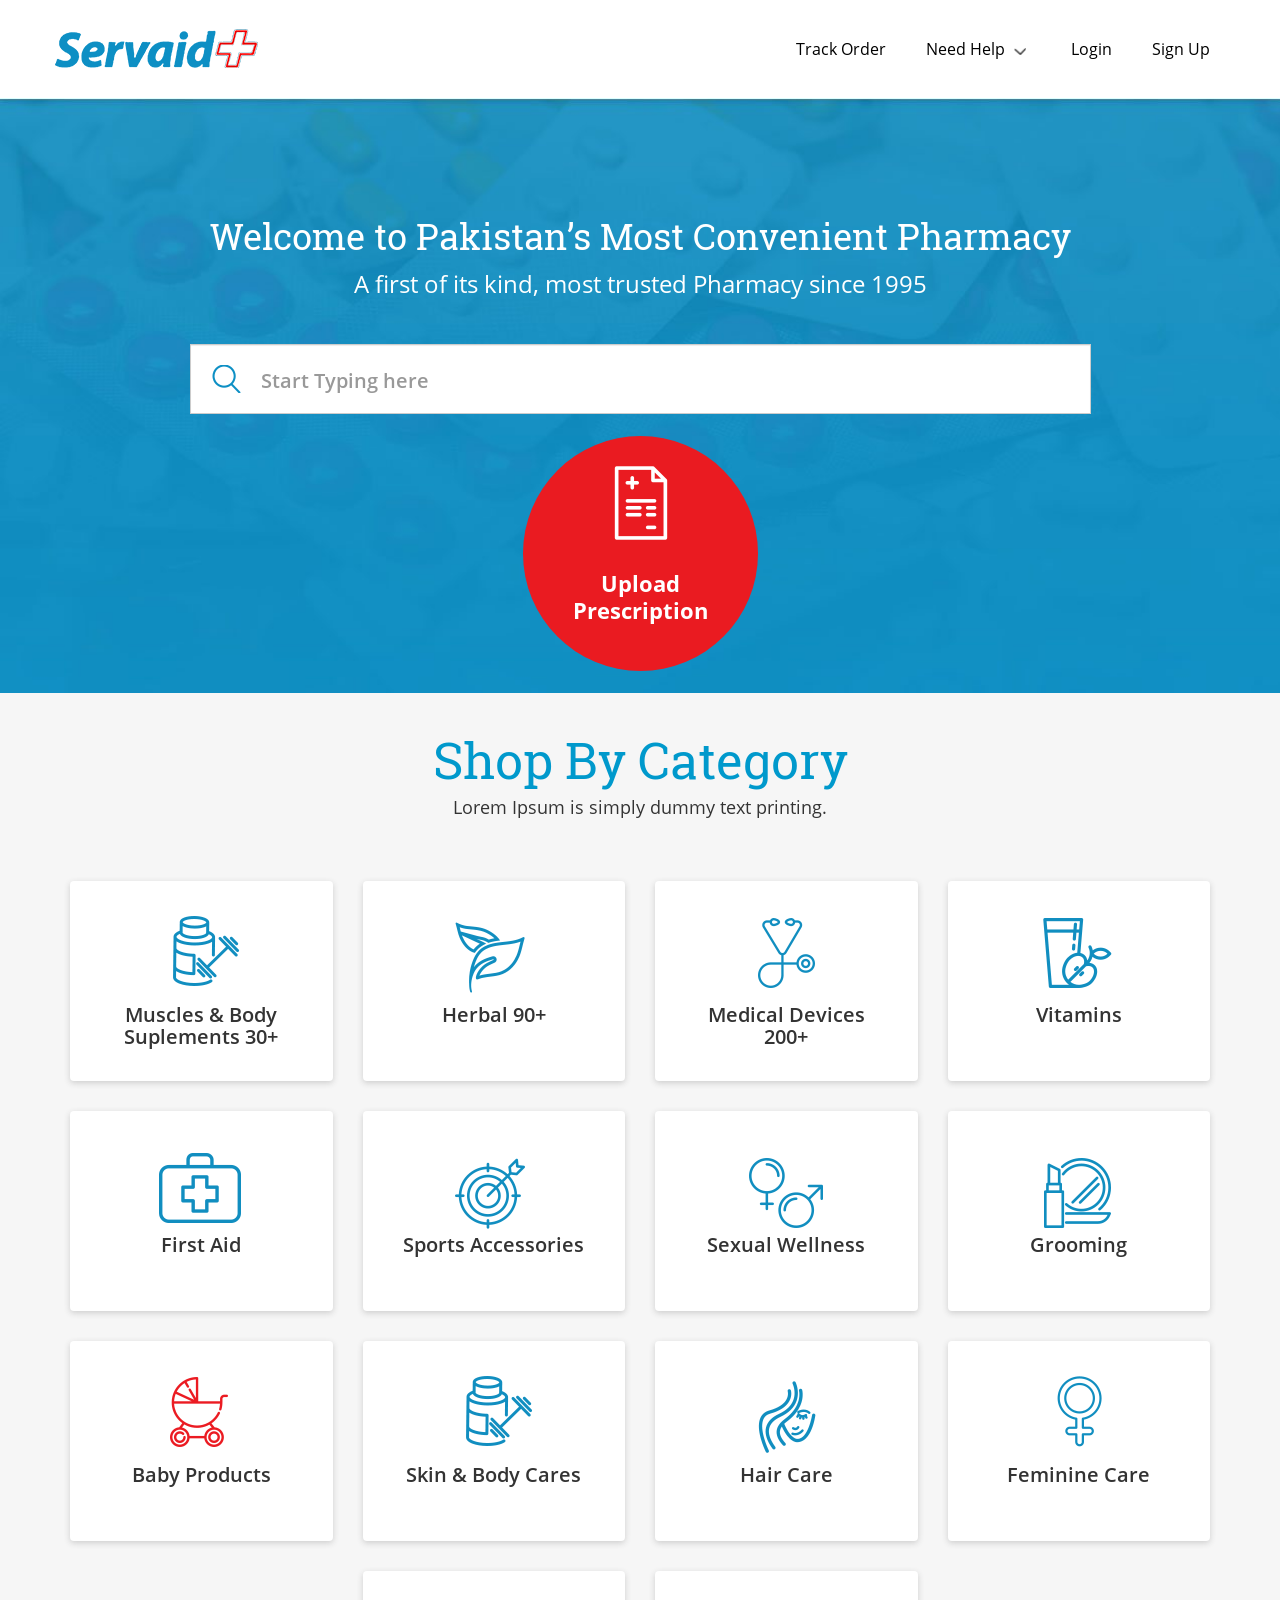
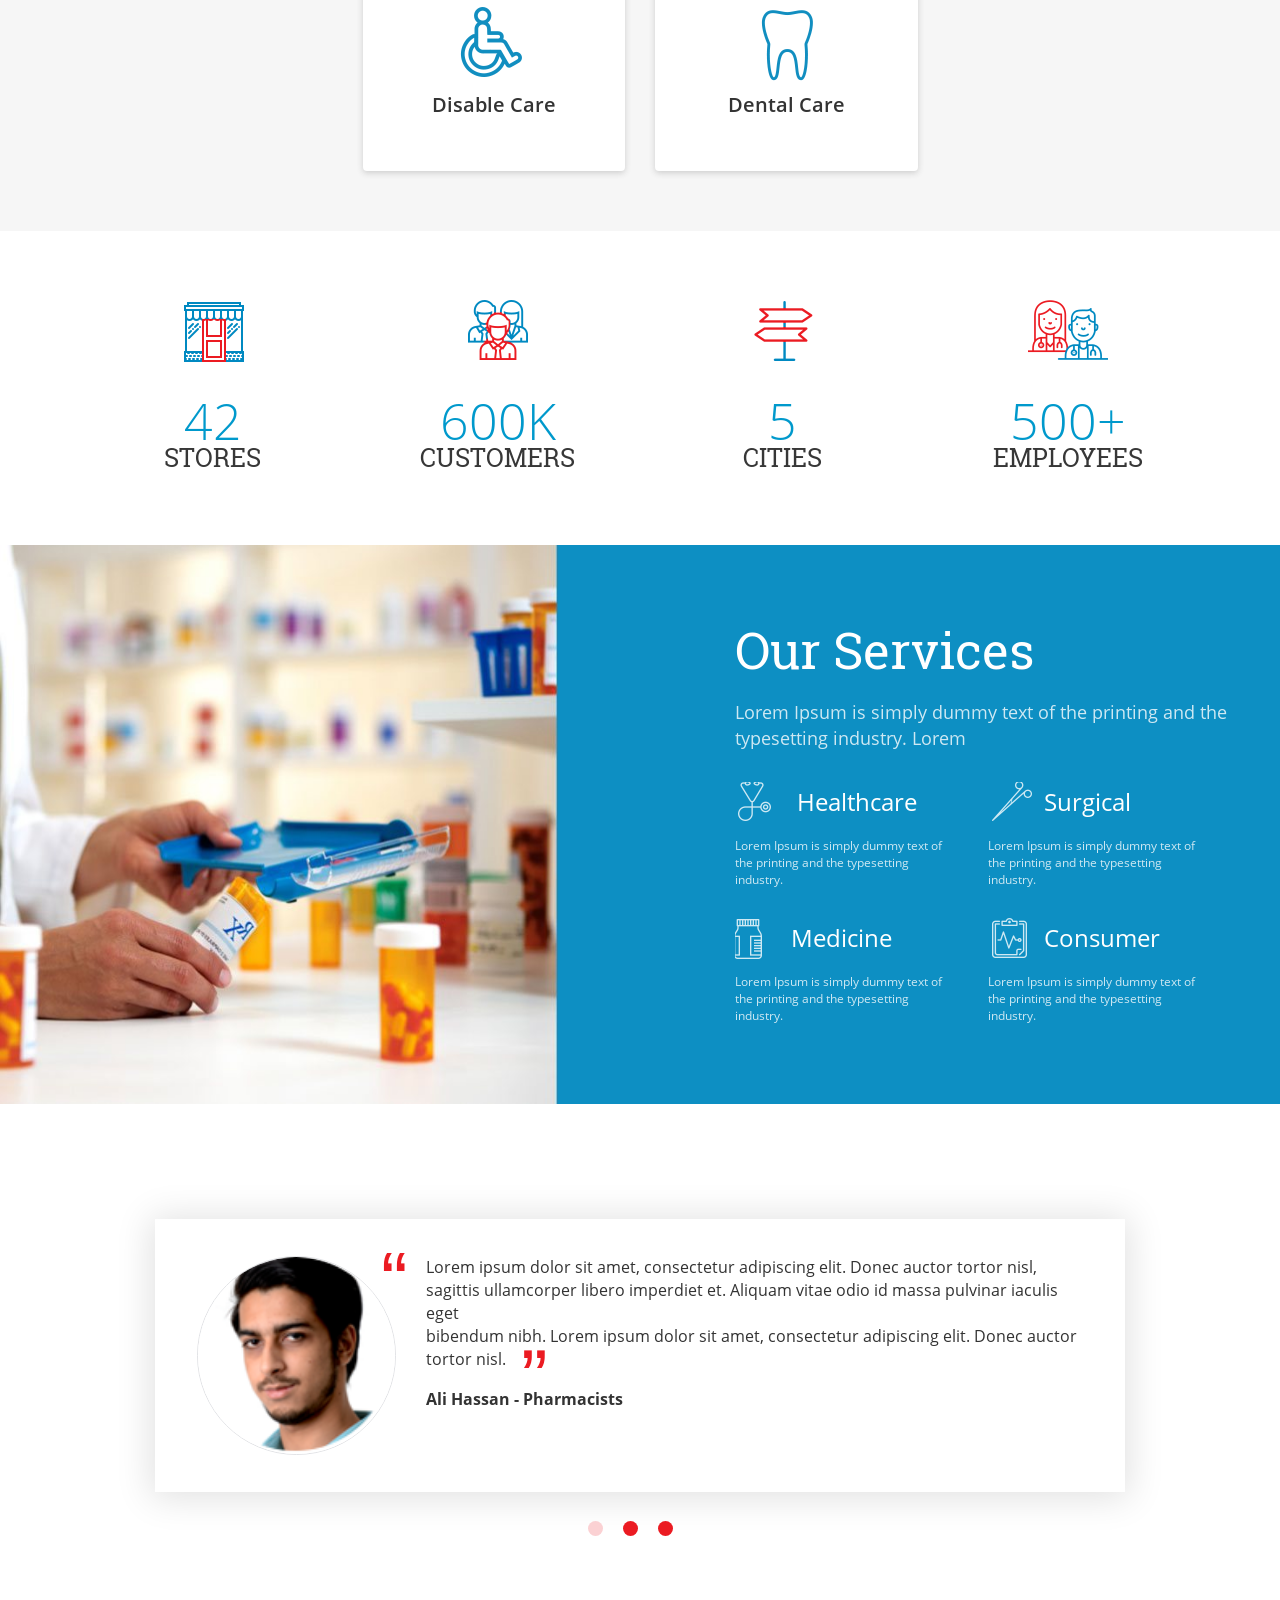
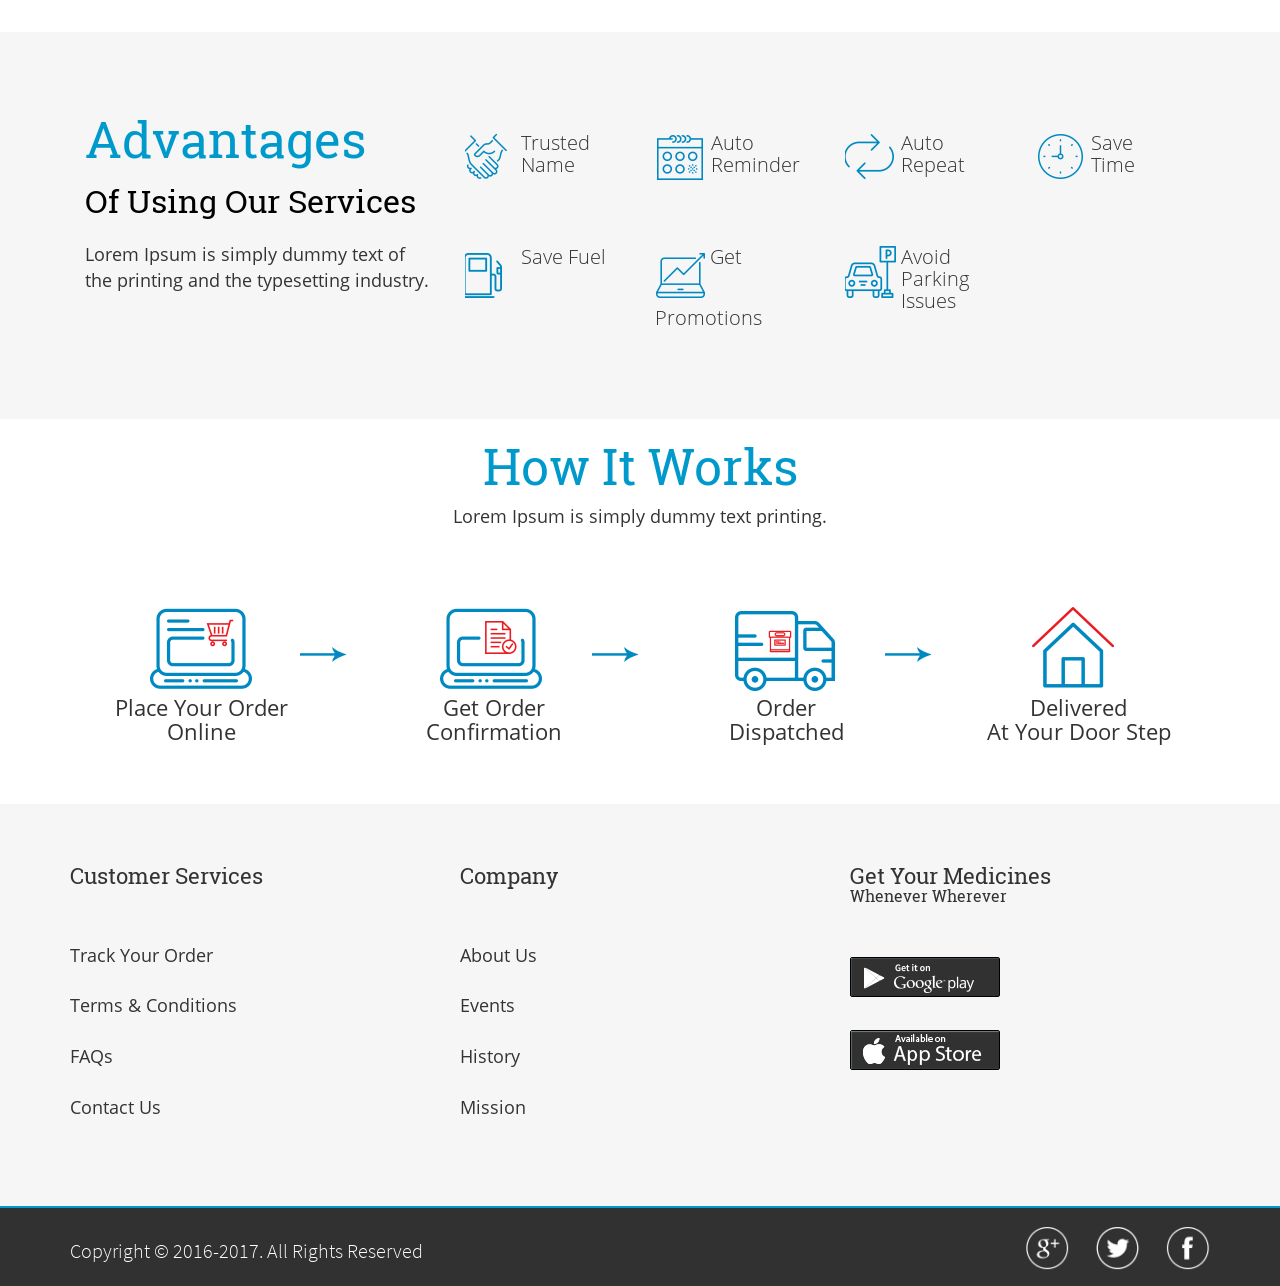
<file: index.html>
<!DOCTYPE html><html lang="en"><head><meta charset="utf-8"><meta http-equiv="X-UA-Compatible" content="IE=edge"><meta name="viewport" content="width=device-width, initial-scale=1"><title>Servaid | Home</title><link href="assets/css/bootstrap.min.css" rel="stylesheet"><link rel="stylesheet" href="assets/plugins/OwlCarousel/owl.carousel.min.css"><link rel="stylesheet" href="assets/css/styles.min.css"><link rel="stylesheet" href="assets/css/responsive.min.css"><!--[if lt IE 9]><script src="https://oss.maxcdn.com/html5shiv/3.7.3/html5shiv.min.js"></script><script src="https://oss.maxcdn.com/respond/1.4.2/respond.min.js"></script><![endif]--></head><body><nav class="navbar navbar-default bg-white"><div class="container"><div class="navbar-header"><button type="button" class="navbar-toggle collapsed" data-toggle="collapse" data-target="#bs-example-navbar-collapse-1" aria-expanded="false"><span class="sr-only">Toggle navigation</span><span class="icon-bar"></span><span class="icon-bar"></span><span class="icon-bar"></span></button><a class="navbar-brand" href="index.html"><img src="assets/images/logo.png" alt="logo" class="img-responsive"></a></div><div class="collapse navbar-collapse" id="bs-example-navbar-collapse-1"><ul class="nav navbar-nav navbar-right"><li><a href="JavaScript:;">Track Order</a></li><li class="dropdown"><a href="#" class="dropdown-toggle" data-toggle="dropdown" role="button" aria-haspopup="true" aria-expanded="false">Need Help <span class="caret"></span></a><ul class="dropdown-menu"><li><a href="JavaScript:;">Action</a></li><li><a href="JavaScript:;">Another action</a></li><li><a href="JavaScript:;">Something else here</a></li><li role="separator" class="divider"></li><li><a href="JavaScript:;">Separated link</a></li><li role="separator" class="divider"></li><li><a href="JavaScript:;">One more link</a></li></ul></li><li><a href="JavaScript:;">Login</a></li><li><a href="JavaScript:;">Sign Up</a></li></ul></div></div></nav><div class="clearfix"></div><header class="header "><h1 class="header_title text-center">Welcome to Pakistan’s Most Convenient Pharmacy</h1><p class="header_desc text-center">A first of its kind, most trusted Pharmacy since 1995</p><div class="container"><form action="index.html" method="POST" class="searchForm"><div class="searchForm_div"><input type="text" class="form-control searchBar" placeholder="Start Typing here"><button type="submit" class="searchForm_btn"><img src="assets/images/search.png" alt="Search Image" class="img-responsive btn_img"></button></div><div class="searchMed_outer"><div class="searchMed"><div class="wd_row"><div class="wd_col wd_col_1"><a href="JavaScript:;" class="text-left wd_col_link"><span class="searchMed_title">Panadol extra tab</span> <span class="searchMed_desc">Tablet</span></a></div><div class="wd_col wd_col_2"><span class="searchMed_mgs">20mg</span></div><div class="wd_col wd_col_3"><span class="searchMed_rs">Rs. <span class="searchMed_rs--js" data-rs="10">20</span></span></div><div class="wd_col wd_col_4"><div class="calculate"><button type="button" class="calculate_ele btn_calculate btn_calculate--minus">&minus;</button><input type="text" class="calculate_ele input--number" value="2"><button type="button" class="calculate_ele btn_calculate btn_calculate--plus">&plus;</button></div></div><div class="wd_col wd_col_5"><button type="button" class="btn_default">&plus; Add</button></div></div><div class="wd_row"><div class="wd_col wd_col_1"><a href="JavaScript:;" class="text-left wd_col_link"><span class="searchMed_title">Panadol extra tab</span> <span class="searchMed_desc">Tablet</span></a></div><div class="wd_col wd_col_2"><span class="searchMed_mgs">20mg</span></div><div class="wd_col wd_col_3"><span class="searchMed_rs">Rs. <span class="searchMed_rs--js" data-rs="10">20</span></span></div><div class="wd_col wd_col_4"><div class="calculate"><button type="button" class="calculate_ele btn_calculate btn_calculate--minus">&minus;</button><input type="text" class="calculate_ele input--number" value="2"><button type="button" class="calculate_ele btn_calculate btn_calculate--plus">&plus;</button></div></div><div class="wd_col wd_col_5"><button type="button" class="btn_default">&plus; Add</button></div></div><div class="wd_row"><div class="wd_col wd_col_1"><a href="JavaScript:;" class="text-left wd_col_link"><span class="searchMed_title">Panadol extra tab</span> <span class="searchMed_desc">Tablet</span></a></div><div class="wd_col wd_col_2"><span class="searchMed_mgs">20mg</span></div><div class="wd_col wd_col_3"><span class="searchMed_rs">Rs. <span class="searchMed_rs--js" data-rs="10">20</span></span></div><div class="wd_col wd_col_4"><div class="calculate"><button type="button" class="calculate_ele btn_calculate btn_calculate--minus">&minus;</button><input type="text" class="calculate_ele input--number" value="2"><button type="button" class="calculate_ele btn_calculate btn_calculate--plus">&plus;</button></div></div><div class="wd_col wd_col_5"><button type="button" class="btn_default">&plus; Add</button></div></div><br><hr><br><div class="wd_row"><div class="wd_col wd_col_1"><a href="JavaScript:;" class="text-left wd_col_link"><span class="searchMed_title">Panadol extra tab</span> <span class="searchMed_desc">Tablet</span></a></div><div class="wd_col wd_col_2"><span class="searchMed_mgs">20mg</span></div><div class="wd_col wd_col_3"><span class="searchMed_rs">Rs. <span class="searchMed_rs--js" data-rs="10">20</span></span></div><div class="wd_col wd_col_4"><div class="calculate"><button type="button" class="calculate_ele btn_calculate btn_calculate--minus">&minus;</button><input type="text" class="calculate_ele input--number" value="2"><button type="button" class="calculate_ele btn_calculate btn_calculate--plus">&plus;</button></div></div><div class="wd_col wd_col_5"><button type="button" class="btn_default">&plus; Add</button></div></div><div class="wd_row"><div class="wd_col wd_col_1"><a href="JavaScript:;" class="text-left wd_col_link"><span class="searchMed_title">Panadol extra tab</span> <span class="searchMed_desc">Tablet</span></a></div><div class="wd_col wd_col_2"><span class="searchMed_mgs">20mg</span></div><div class="wd_col wd_col_3"><span class="searchMed_rs">Rs. <span class="searchMed_rs--js" data-rs="10">20</span></span></div><div class="wd_col wd_col_4"><div class="calculate"><button type="button" class="calculate_ele btn_calculate btn_calculate--minus">&minus;</button><input type="text" class="calculate_ele input--number" value="2"><button type="button" class="calculate_ele btn_calculate btn_calculate--plus">&plus;</button></div></div><div class="wd_col wd_col_5"><button type="button" class="btn_default">&plus; Add</button></div></div></div></div></form><div class="upDis"><input type="file" class="upDis_file" hidden="hidden"><img src="assets/images/ico_pre.png" alt="prescription" class="img-responsive upDis_img"><span class="upDis_des">Upload Prescription</span></div></div></header><section class="text-center bg-grey secCat"><h2 class="text-blue secCat_h">Shop By Category</h2><p class="secCat_p">Lorem Ipsum is simply dummy text printing.</p><div class="container secCat_all"><div class="row"><div class="col-sm-3 "><article class="sec_article"><a href="JavaScript:;" class="sec_article_a"><img src="assets/images/ico_mus.png" alt="Muscles" class="img-responsive"><h3 class="sec_article_h">Muscles &amp; Body Suplements 30+</h3></a></article></div><div class="col-sm-3 "><article class="sec_article"><a href="JavaScript:;" class="sec_article_a"><img src="assets/images/ico_herbel.png" alt="Herbal" class="img-responsive"><h3 class="sec_article_h">Herbal 90+</h3></a></article></div><div class="col-sm-3 "><article class="sec_article"><a href="JavaScript:;" class="sec_article_a"><img src="assets/images/ico_device.png" alt="Medical Devices" class="img-responsive"><h3 class="sec_article_h">Medical Devices <br>200+</h3></a></article></div><div class="col-sm-3 "><article class="sec_article"><a href="JavaScript:;" class="sec_article_a"><img src="assets/images/ico_vitamins.png" alt="Vitamins" class="img-responsive"><h3 class="sec_article_h">Vitamins</h3></a></article></div></div><div class="row"><div class="col-sm-3 "><article class="sec_article"><a href="JavaScript:;" class="sec_article_a"><img src="assets/images/ico_first.png" alt="First Aid" class="img-responsive"><h3 class="sec_article_h">First Aid</h3></a></article></div><div class="col-sm-3 "><article class="sec_article"><a href="JavaScript:;" class="sec_article_a"><img src="assets/images/ico_support.png" alt="Sports" class="img-responsive"><h3 class="sec_article_h">Sports Accessories</h3></a></article></div><div class="col-sm-3 "><article class="sec_article"><a href="JavaScript:;" class="sec_article_a"><img src="assets/images/ico_well.png" alt="Wellness" class="img-responsive"><h3 class="sec_article_h">Sexual Wellness</h3></a></article></div><div class="col-sm-3 "><article class="sec_article"><a href="JavaScript:;" class="sec_article_a"><img src="assets/images/ico_gro.png" alt="Grooming" class="img-responsive"><h3 class="sec_article_h">Grooming</h3></a></article></div></div><div class="row"><div class="col-sm-3 "><article class="sec_article"><a href="JavaScript:;" class="sec_article_a"><img src="assets/images/ico_bab.png" alt="Baby Products" class="img-responsive"><h3 class="sec_article_h">Baby Products</h3></a></article></div><div class="col-sm-3 "><article class="sec_article"><a href="JavaScript:;" class="sec_article_a"><img src="assets/images/ico_mus.png" alt="Skin Cares" class="img-responsive"><h3 class="sec_article_h">Skin &amp; Body Cares</h3></a></article></div><div class="col-sm-3 "><article class="sec_article"><a href="JavaScript:;" class="sec_article_a"><img src="assets/images/ico_hair.png" alt="Hair Care" class="img-responsive"><h3 class="sec_article_h">Hair Care</h3></a></article></div><div class="col-sm-3 "><article class="sec_article"><a href="JavaScript:;" class="sec_article_a"><img src="assets/images/ico_fam.png" alt="Feminine Care" class="img-responsive"><h3 class="sec_article_h">Feminine Care</h3></a></article></div></div><div class="row"><div class="col-sm-3">&nbsp;</div><div class="col-sm-3 "><article class="sec_article"><a href="JavaScript:;" class="sec_article_a"><img src="assets/images/ico_dis.png" alt="Muscles"><h3 class="sec_article_h">Disable Care</h3></a></article></div><div class="col-sm-3 "><article class="sec_article"><a href="JavaScript:;" class="sec_article_a"><img src="assets/images/ico_den.png" alt="Muscles"><h3 class="sec_article_h">Dental Care</h3></a></article></div><div class="col-sm-3">&nbsp;</div></div></div></section><section class="company"><h2 class="hidden">Company Info</h2><div class="container"><article class="col-sm-3 col-xs-6 company_info"><img src="assets/images/ico_stories.png" class="img-responsive company_info_img" alt="STORES"><h3 class="h2 company_info_h">42 <small class="text-upper company_info_h_small">STORES </small></h3></article><article class="col-sm-3 col-xs-6 company_info"><img src="assets/images/ico_cust.png" class="img-responsive company_info_img" alt="CUSTOMERS"><h3 class="h2 company_info_h">600k <small class="text-upper company_info_h_small">CUSTOMERS </small></h3></article><article class="col-sm-3 col-xs-6 company_info"><img src="assets/images/ico_cities.png" class="img-responsive company_info_img" alt="CITIES"><h3 class="h2 company_info_h">5 <small class="text-upper company_info_h_small">CITIES </small></h3></article><article class="col-sm-3 col-xs-6 company_info"><img src="assets/images/ico_emp.png" class="img-responsive company_info_img" alt="EMPLOYEES"><h3 class="h2 company_info_h">500+ <small class="text-upper company_info_h_small">EMPLOYEES </small></h3></article></div></section><div class="ourSer"><div class="container"><div class="col-sm-7 ourSer_contentBox--space"> &nbsp; </div><div class="col-sm-5 pd-0 ourSer_contentBox"><section><h2 class="ourSer_h">Our Services</h2><p class="ourSer_des">Lorem Ipsum is simply dummy text of the printing and the typesetting industry. Lorem</p><div class="row"><article class="col-sm-6"><h3 class="ourSer_h3"><a href="JavaScript:;"><img src="assets/images/ico_health.png" class="img-responsive ourSer_img" alt="Healthcare"> Healthcare</a></h3><p class="ourSer_p">Lorem Ipsum is simply dummy text of the printing and the typesetting industry.</p></article><article class="col-sm-6"><h3 class="ourSer_h3"><img src="assets/images/ico_sur.png" class="img-responsive ourSer_img" alt="Surgical">Surgical</h3><p class="ourSer_p">Lorem Ipsum is simply dummy text of the printing and the typesetting industry.</p></article></div><div class="row"><article class="col-sm-6"><h3 class="ourSer_h3"><img src="assets/images/ico_med.png" class="img-responsive ourSer_img" alt="Medicine">Medicine</h3><p class="ourSer_p">Lorem Ipsum is simply dummy text of the printing and the typesetting industry.</p></article><article class="col-sm-6"><h3 class="ourSer_h3"><img src="assets/images/ico_con.png" class="img-responsive ourSer_img" alt="Consumer">Consumer</h3><p class="ourSer_p">Lorem Ipsum is simply dummy text of the printing and the typesetting industry.</p></article></div></section></div><div class="clearfix"></div></div></div><div class="container"><div class="owl-carousel"><div class="row testimonial"><div class="col-sm-3"><img src="assets/images/men.png" class="img-circle img-responsive img-testimonial" alt="Ali"></div><div class="col-sm-9"><blockquote class="testimonial_block">Lorem ipsum dolor sit amet, consectetur adipiscing elit. Donec auctor tortor nisl, sagittis ullamcorper libero imperdiet et. Aliquam vitae odio id massa pulvinar iaculis eget <br>bibendum nibh. Lorem ipsum dolor sit amet, consectetur adipiscing elit. Donec auctor tortor nisl.</blockquote><h2 class="testimonial_h">Ali Hassan - Pharmacists</h2></div></div><div class="row testimonial"><div class="col-sm-3"><img src="assets/images/men.png" class="img-circle img-responsive img-testimonial" alt="Ali"></div><div class="col-sm-9"><blockquote class="testimonial_block">Lorem ipsum dolor sit amet, consectetur adipiscing elit. Donec auctor tortor nisl, sagittis ullamcorper libero imperdiet et. Aliquam vitae odio id massa pulvinar iaculis eget <br>bibendum nibh. Lorem ipsum dolor sit amet, consectetur adipiscing elit. Donec auctor tortor nisl.</blockquote><h2 class="testimonial_h">Ali Hassan - Pharmacists</h2></div></div><div class="row testimonial"><div class="col-sm-3"><img src="assets/images/men.png" class="img-circle img-responsive img-testimonial" alt="Ali"></div><div class="col-sm-9"><blockquote class="testimonial_block">Lorem ipsum dolor sit amet, consectetur adipiscing elit. Donec auctor tortor nisl, sagittis ullamcorper libero imperdiet et. Aliquam vitae odio id massa pulvinar iaculis eget <br>bibendum nibh. Lorem ipsum dolor sit amet, consectetur adipiscing elit. Donec auctor tortor nisl.</blockquote><h2 class="testimonial_h">Ali Hassan - Pharmacists</h2></div></div></div></div><div class="Adv bg-grey"><div class="container"><article class="adv_article col-sm-4"><h2 class="adv_h">Advantages <small class="adv_sm">of using our Services </small></h2><p class="adv_p">Lorem Ipsum is simply dummy text of the printing and the typesetting industry. </p></article><article class="advArticle col-sm-8"><div class="row"><div class="col-sm-3"><h3 class="adv_h5"><img src="assets/images/ico_trust.png" class="img-responsive adv_h5_img" alt="Trusted Name"> Trusted Name</h3></div><div class="col-sm-3"><h3 class="text-capitalize adv_h5"><img src="assets/images/ico_reminder.png" class="img-responsive adv_h5_img" alt="Auto Reminder"> Auto Reminder</h3></div><div class="col-sm-3"><h3 class="text-capitalize adv_h5"><img src="assets/images/ico_auto.png" class="img-responsive adv_h5_img" alt="Auto Repeat">Auto Repeat </h3></div><div class="col-sm-3"><h3 class="text-capitalize adv_h5"><img src="assets/images/ico_save.png" class="img-responsive adv_h5_img" alt="Save Time"> Save <br>Time</h3></div></div><div class="row"><div class="col-sm-3"><h3 class="text-capitalize adv_h5"><img src="assets/images/ico_fuel.png" class="img-responsive adv_h5_img " alt="Save Fuel"> Save Fuel</h3></div><div class="col-sm-3"><h3 class="text-capitalize adv_h5"><img src="assets/images/ico_promotion.png" class="img-responsive adv_h5_img " alt="Get Promotions"> Get Promotions</h3></div><div class="col-sm-3"><h3 class="text-capitalize adv_h5"><img src="assets/images/ico_park.png" class="img-responsive adv_h5_img " alt="Avoid Parking Issues"> Avoid Parking Issues</h3></div></div></article></div></div><section class="hiw text-center"><h2 class="text-blue hiw_h">How it Works </h2><p class="hiw_p">Lorem Ipsum is simply dummy text printing.</p><div class="container"><div class="row"><article class="col-sm-3 hiw_article"><img src="assets/images/ico_order.png" class="img-responsive hiw_article_img" alt="Place Your Order Online"><h3 class="text-capitalize hiw_article_h">Place Your Order Online</h3></article><article class="col-sm-3 hiw_article"><img src="assets/images/ico_confirm.png" class="img-responsive hiw_article_img" alt="Get Order Confirmation"><h3 class="text-capitalize hiw_article_h">Get Order Confirmation</h3></article><article class="col-sm-3 hiw_article"><img src="assets/images/ico_despatch.png" class="img-responsive hiw_article_img" alt="Order Dispatched"><h3 class="text-capitalize hiw_article_h">Order Dispatched</h3></article><article class="col-sm-3 hiw_article"><img src="assets/images/ico_home.png" class="img-responsive hiw_article_img" alt="Delivered at Your Door Step"><h3 class="text-capitalize hiw_article_h">Delivered <br>at Your Door Step</h3></article></div></div></section><footer class="footer bg-grey"><div class="container"><div class="row footer_main"><div class="col-sm-4"><h3 class="text-capitalize footer_h">Customer Services</h3><ul class="footer_ul"><li><a href="JavaScript:;" class="footer_link">Track Your Order</a></li><li><a href="JavaScript:;" class="footer_link">Terms &amp; Conditions</a></li><li><a href="JavaScript:;" class="footer_link">FAQs</a></li><li><a href="JavaScript:;" class="footer_link">Contact Us</a></li></ul></div><div class="col-sm-4"><h3 class="text-capitalize footer_h">Company</h3><ul class="footer_ul"><li><a href="JavaScript:;" class="footer_link">About Us</a></li><li><a href="JavaScript:;" class="footer_link">Events</a></li><li><a href="JavaScript:;" class="footer_link">History</a></li><li><a href="JavaScript:;" class="footer_link">Mission</a></li></ul></div><div class="col-sm-4"><h3 class="text-capitalize footer_h">Get Your Medicines <small>Whenever Wherever</small></h3><ul class="footer_ul"><li><a href="JavaScript:;" class="footer_link ico_btnz">&nbsp;</a></li><li><a href="JavaScript:;" class="footer_link ico_btnz ico_btnz--app">&nbsp;</a></li></ul></div></div></div><div class=" footer_bottom"><div class="container"><div class="row"><div class="col-sm-6"><p class="footer_bottom_p">Copyright © 2016-2017. All Rights Reserved</p></div><div class="col-sm-6"><ul class="footer_btm_ul"><li class="footer_btm_ul_li"><a href="JavaScript:;" class="footer_btm_ul_li_a"><img src="assets/images/ico_fb.png" alt="Facebook Link"></a></li><li class="footer_btm_ul_li"><a href="JavaScript:;" class="footer_btm_ul_li_a"><img src="assets/images/ico_twi.png" alt="Twitter Link"></a></li><li class="footer_btm_ul_li"><a href="JavaScript:;" class="footer_btm_ul_li_a"><img src="assets/images/ico_g.png" alt="Google Link"></a></li></ul></div></div></div></div></footer><script src="assets/js/jquery.min.js"></script><script src="assets/js/bootstrap.min.js"></script><script src="assets/plugins/OwlCarousel/owl.carousel.min.js"></script><script src="assets/js/main.min.js"></script></body></html>
</file>
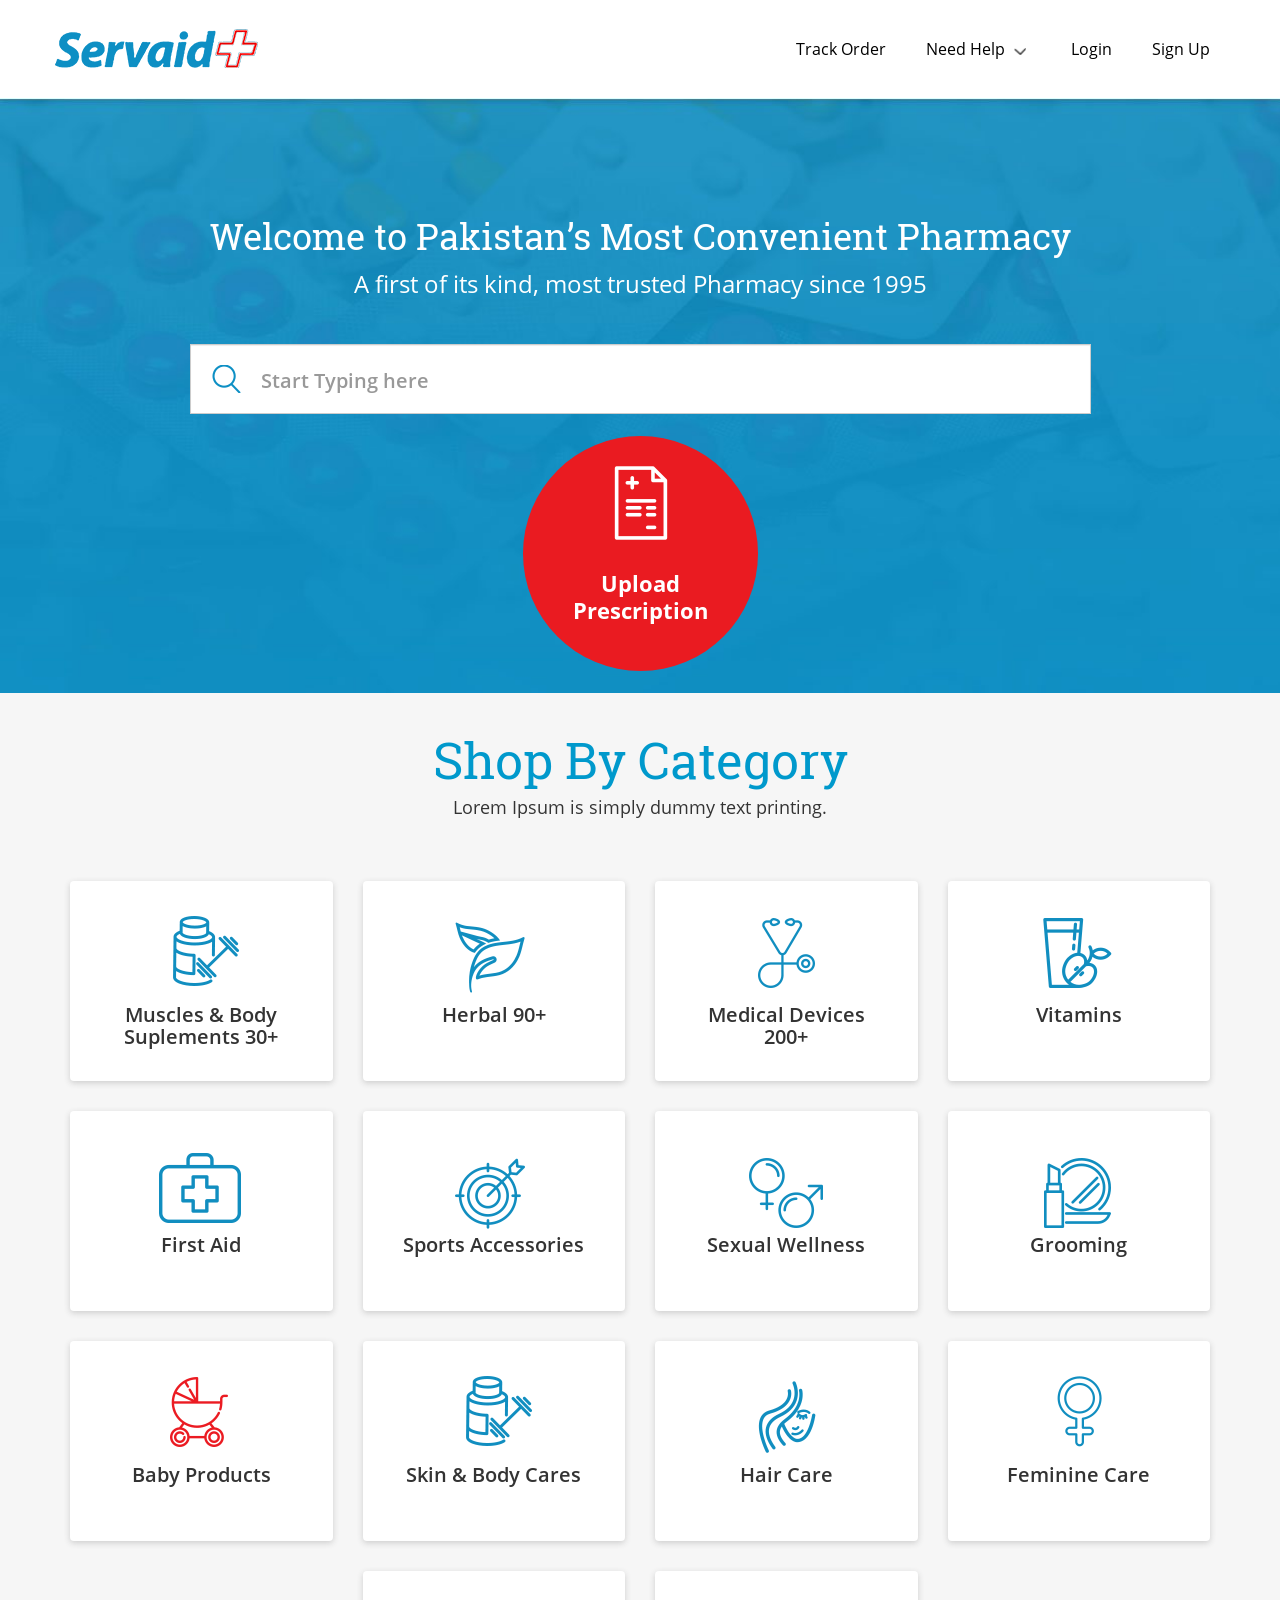
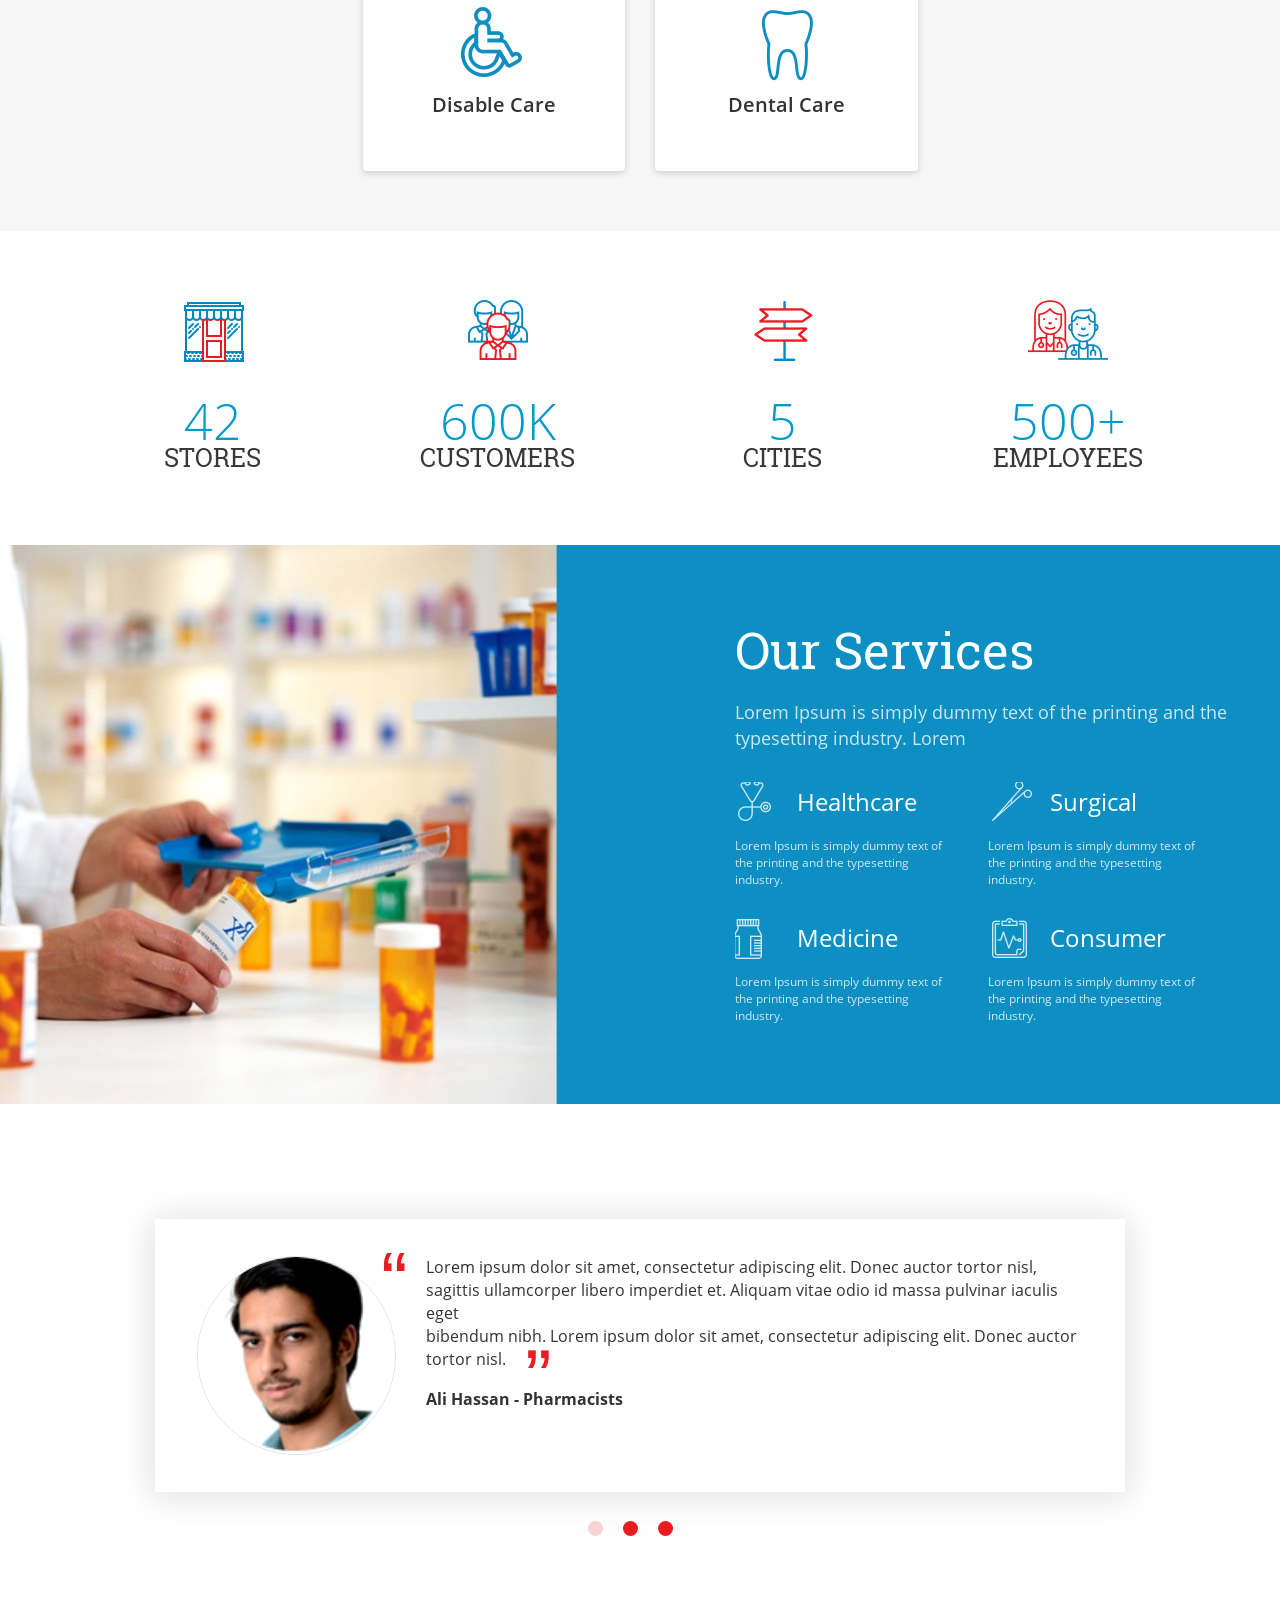
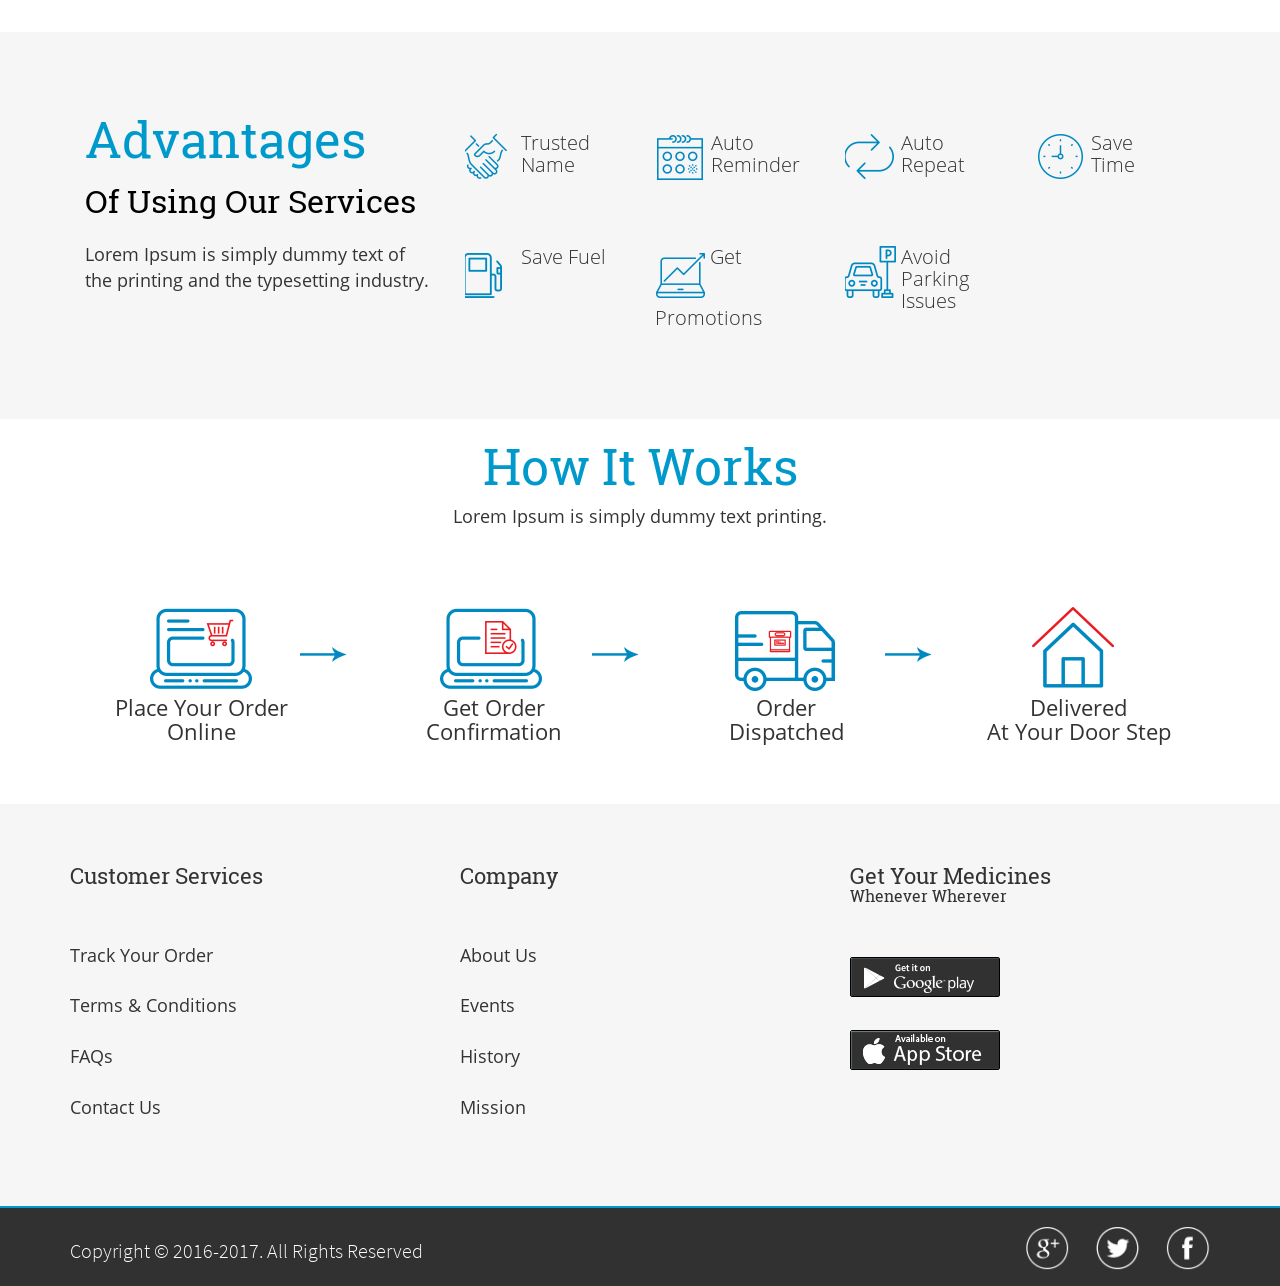
<file: index-dev.html>
<!DOCTYPE html>
<html lang="en">
<head>
<meta charset="utf-8">
<meta http-equiv="X-UA-Compatible" content="IE=edge">
<meta name="viewport" content="width=device-width, initial-scale=1">
<title>Servaid | Home</title>
<!-- Bootstrap -->
<link href="assets/css/bootstrap.min.css" rel="stylesheet">

<!-- Slider Plugin  -->
<link rel="stylesheet" href="assets/plugins/OwlCarousel/owl.theme.default.min.css">
<link rel="stylesheet" href="assets/plugins/OwlCarousel/owl.carousel.min.css">

<!-- Theme Styles -->
<link rel="stylesheet" href="assets/css/styles.css">
<link rel="stylesheet" href="assets/css/responsive.css">


<!-- HTML5 shim and Respond.js for IE8 support of HTML5 elements and media queries -->
<!-- WARNING: Respond.js doesn't work if you view the page via file:// -->
<!--[if lt IE 9]>
<script src="https://oss.maxcdn.com/html5shiv/3.7.3/html5shiv.min.js"></script>
<script src="https://oss.maxcdn.com/respond/1.4.2/respond.min.js"></script>
<![endif]-->
</head>
<body>
<!-- Main Navigation Bar -->
<nav class="navbar navbar-default bg-white">
	<div class="container">
	<!-- Brand and toggle get grouped for better mobile display -->
	<div class="navbar-header">
		<button type="button" class="navbar-toggle collapsed" data-toggle="collapse" data-target="#bs-example-navbar-collapse-1" aria-expanded="false">
		<span class="sr-only">Toggle navigation</span>
		<span class="icon-bar"></span>
		<span class="icon-bar"></span>
		<span class="icon-bar"></span>
		</button>
		<a class="navbar-brand" href="index.html"><img src="assets/images/logo.png" alt="logo" class="img-responsive"></a>
	</div>
	<!-- Collect the nav links, forms, and other content for toggling -->
	<div class="collapse navbar-collapse" id="bs-example-navbar-collapse-1">
	<ul class="nav navbar-nav navbar-right">
		<li><a href="JavaScript:;">Track Order</a></li>
		<li class="dropdown">
			<a href="#" class="dropdown-toggle" data-toggle="dropdown" role="button" aria-haspopup="true" aria-expanded="false">Need Help <span class="caret"></span></a>
			<ul class="dropdown-menu">
				<li><a href="JavaScript:;">Action</a></li>
				<li><a href="JavaScript:;">Another action</a></li>
				<li><a href="JavaScript:;">Something else here</a></li>
				<li role="separator" class="divider"></li>
				<li><a href="JavaScript:;">Separated link</a></li>
				<li role="separator" class="divider"></li>
				<li><a href="JavaScript:;">One more  link</a></li>
			</ul>
		</li>
		<li><a href="JavaScript:;">Login</a></li>
		<li><a href="JavaScript:;">Sign Up</a></li>
	</ul>
	</div><!-- /.navbar-collapse -->
	</div><!-- /.container-fluid -->
</nav>
<div class="clearfix"></div>

<!-- ##END Main Navigation Bar -->
<!-- Header Area -->
<header class="header ">
	<h1 class="header_title text-center">Welcome to Pakistan’s Most Convenient Pharmacy</h1>
	<p class="header_desc text-center">A first of its kind, most trusted Pharmacy since 1995</p>
	<div class="container">
		<form action="index.html" method="POST" class="searchForm">
			<div class="searchForm_div">
				<input type="text" class="form-control searchBar" placeholder="Start Typing here">
				<button type="submit" class="searchForm_btn"><img src="assets/images/search.png" alt="Search Image" class="img-responsive btn_img"></button>
			</div>
			<div class="searchMed_outer">
				<div class="searchMed">
				<div class="wd_row">
					<div class="wd_col wd_col_1">
						<a href="JavaScript:;" class="text-left wd_col_link">
							<span class="searchMed_title">Panadol extra tab</span> <span class="searchMed_desc">Tablet</span>
						</a>
					</div>
					<div class="wd_col wd_col_2">
						<span class="searchMed_mgs">20mg</span>
					</div>
					<div class="wd_col wd_col_3">
						<span class="searchMed_rs">Rs. <span class="searchMed_rs--js" data-rs="10">20</span></span>
					</div>
					<div class="wd_col wd_col_4">
						<div class="calculate">
							<button type="button" class="calculate_ele btn_calculate btn_calculate--minus">&minus;</button>
							<input type="text" class="calculate_ele input--number" value="2">
							<button type="button" class="calculate_ele btn_calculate btn_calculate--plus">&plus;</button>
						</div>
					</div>
					<div class="wd_col wd_col_5">
						<button type="button" class="btn_default">&plus; Add</button>
					</div>
				</div>
				<div class="wd_row">
					<div class="wd_col wd_col_1">
						<a href="JavaScript:;" class="text-left wd_col_link">
							<span class="searchMed_title">Panadol extra tab</span> <span class="searchMed_desc">Tablet</span>
						</a>
					</div>
					<div class="wd_col wd_col_2">
						<span class="searchMed_mgs">20mg</span>
					</div>
					<div class="wd_col wd_col_3">
						<span class="searchMed_rs">Rs. <span class="searchMed_rs--js" data-rs="10">20</span></span>
					</div>
					<div class="wd_col wd_col_4">
						<div class="calculate">
							<button type="button" class="calculate_ele btn_calculate btn_calculate--minus">&minus;</button>
							<input type="text" class="calculate_ele input--number" value="2">
							<button type="button" class="calculate_ele btn_calculate btn_calculate--plus">&plus;</button>
						</div>
					</div>
					<div class="wd_col wd_col_5">
						<button type="button" class="btn_default">&plus; Add</button>
					</div>
				</div>
				<div class="wd_row">
					<div class="wd_col wd_col_1">
						<a href="JavaScript:;" class="text-left wd_col_link">
							<span class="searchMed_title">Panadol extra tab</span> <span class="searchMed_desc">Tablet</span>
						</a>
					</div>
					<div class="wd_col wd_col_2">
						<span class="searchMed_mgs">20mg</span>
					</div>
					<div class="wd_col wd_col_3">
						<span class="searchMed_rs">Rs. <span class="searchMed_rs--js" data-rs="10">20</span></span>
					</div>
					<div class="wd_col wd_col_4">
						<div class="calculate">
							<button type="button" class="calculate_ele btn_calculate btn_calculate--minus">&minus;</button>
							<input type="text" class="calculate_ele input--number" value="2">
							<button type="button" class="calculate_ele btn_calculate btn_calculate--plus">&plus;</button>
						</div>
					</div>
					<div class="wd_col wd_col_5">
						<button type="button" class="btn_default">&plus; Add</button>
					</div>
				</div>
				<br>
				<hr>
				<br>
				<div class="wd_row">
					<div class="wd_col wd_col_1">
						<a href="JavaScript:;" class="text-left wd_col_link">
							<span class="searchMed_title">Panadol extra tab</span> <span class="searchMed_desc">Tablet</span>
						</a>
					</div>
					<div class="wd_col wd_col_2">
						<span class="searchMed_mgs">20mg</span>
					</div>
					<div class="wd_col wd_col_3">
						<span class="searchMed_rs">Rs. <span class="searchMed_rs--js" data-rs="10">20</span></span>
					</div>
					<div class="wd_col wd_col_4">
						<div class="calculate">
							<button type="button" class="calculate_ele btn_calculate btn_calculate--minus">&minus;</button>
							<input type="text" class="calculate_ele input--number" value="2">
							<button type="button" class="calculate_ele btn_calculate btn_calculate--plus">&plus;</button>
						</div>
					</div>
					<div class="wd_col wd_col_5">
						<button type="button" class="btn_default">&plus; Add</button>
					</div>
				</div>
				<div class="wd_row">
					<div class="wd_col wd_col_1">
						<a href="JavaScript:;" class="text-left wd_col_link">
							<span class="searchMed_title">Panadol extra tab</span> <span class="searchMed_desc">Tablet</span>
						</a>
					</div>
					<div class="wd_col wd_col_2">
						<span class="searchMed_mgs">20mg</span>
					</div>
					<div class="wd_col wd_col_3">
						<span class="searchMed_rs">Rs. <span class="searchMed_rs--js" data-rs="10">20</span></span>
					</div>
					<div class="wd_col wd_col_4">
						<div class="calculate">
							<button type="button" class="calculate_ele btn_calculate btn_calculate--minus">&minus;</button>
							<input type="text" class="calculate_ele input--number" value="2">
							<button type="button" class="calculate_ele btn_calculate btn_calculate--plus">&plus;</button>
						</div>
					</div>
					<div class="wd_col wd_col_5">
						<button type="button" class="btn_default">&plus; Add</button>
					</div>
				</div>
			</div>
			</div>
		</form>
		<div class="upDis">
			<input type="file" class="upDis_file" hidden="hidden">
			<img src="assets/images/ico_pre.png" alt="prescription" class="img-responsive upDis_img">
			<span class="upDis_des">Upload Prescription</span>
		</div>
	</div>
</header>
<!-- ##END Header Area -->

<!-- Section Shop By Category -->
<section class="text-center bg-grey secCat">
	<h2 class="text-blue secCat_h">Shop By Category</h2>
	<p class="secCat_p">Lorem Ipsum is simply dummy text printing.</p>
	<div class="container secCat_all">
		<div class="row">
			<div class="col-sm-3 ">
				<article class="sec_article">
					<a href="JavaScript:;" class="sec_article_a">
						<img src="assets/images/ico_mus.png" alt="Muscles" class="img-responsive">
						<h3 class="sec_article_h">Muscles &amp; Body Suplements 30+</h3>
					</a>
				</article>
			</div>
			<div class="col-sm-3 ">
				<article class="sec_article">
					<a href="JavaScript:;" class="sec_article_a">
						<img src="assets/images/ico_herbel.png" alt="Herbal" class="img-responsive">
						<h3 class="sec_article_h">Herbal 90+</h3>
					</a>
				</article>
			</div>
			<div class="col-sm-3 ">
				<article class="sec_article">
					<a href="JavaScript:;" class="sec_article_a">
						<img src="assets/images/ico_device.png" alt="Medical Devices" class="img-responsive">
						<h3 class="sec_article_h">Medical Devices <br> 200+</h3>
					</a>
				</article>
			</div>
			<div class="col-sm-3 ">
				<article class="sec_article">
					<a href="JavaScript:;" class="sec_article_a">
						<img src="assets/images/ico_vitamins.png" alt="Vitamins" class="img-responsive">
						<h3 class="sec_article_h">Vitamins</h3>
					</a>
				</article>
			</div>
		</div>
		<div class="row">
			<div class="col-sm-3 ">
				<article class="sec_article">
					<a href="JavaScript:;" class="sec_article_a">
						<img src="assets/images/ico_first.png" alt="First Aid" class="img-responsive">
						<h3 class="sec_article_h">First Aid</h3>
					</a>
				</article>
			</div>
			<div class="col-sm-3 ">
				<article class="sec_article">
					<a href="JavaScript:;" class="sec_article_a">
						<img src="assets/images/ico_support.png" alt="Sports" class="img-responsive">
						<h3 class="sec_article_h">Sports Accessories</h3>
					</a>
				</article>
			</div>
			<div class="col-sm-3 ">
				<article class="sec_article">
					<a href="JavaScript:;" class="sec_article_a">
						<img src="assets/images/ico_well.png" alt="Wellness" class="img-responsive">
						<h3 class="sec_article_h">Sexual Wellness</h3>
					</a>
				</article>
			</div>
			<div class="col-sm-3 ">
				<article class="sec_article">
					<a href="JavaScript:;" class="sec_article_a">
						<img src="assets/images/ico_gro.png" alt="Grooming" class="img-responsive">
						<h3 class="sec_article_h">Grooming</h3>
					</a>
				</article>
			</div>
		</div>
		<div class="row">
			<div class="col-sm-3 ">
				<article class="sec_article">
					<a href="JavaScript:;" class="sec_article_a">
						<img src="assets/images/ico_bab.png" alt="Baby Products" class="img-responsive">
						<h3 class="sec_article_h">Baby Products</h3>
					</a>
				</article>
			</div>
			<div class="col-sm-3 ">
				<article class="sec_article">
					<a href="JavaScript:;" class="sec_article_a">
						<img src="assets/images/ico_mus.png" alt="Skin Cares" class="img-responsive">
						<h3 class="sec_article_h">Skin &amp; Body Cares</h3>
					</a>
				</article>
			</div>
			<div class="col-sm-3 ">
				<article class="sec_article">
					<a href="JavaScript:;" class="sec_article_a">
						<img src="assets/images/ico_hair.png" alt="Hair Care" class="img-responsive">
						<h3 class="sec_article_h">Hair Care</h3>
					</a>
				</article>
			</div>
			<div class="col-sm-3 ">
				<article class="sec_article">
					<a href="JavaScript:;" class="sec_article_a">
						<img src="assets/images/ico_fam.png" alt="Feminine Care" class="img-responsive">
						<h3 class="sec_article_h">Feminine Care</h3>
					</a>
				</article>
			</div>
		</div>
		<div class="row">
			<div class="col-sm-3">
				&nbsp;
			</div>
			<div class="col-sm-3 ">
				<article class="sec_article">
					<a href="JavaScript:;" class="sec_article_a">
						<img src="assets/images/ico_dis.png" alt="Muscles">
						<h3 class="sec_article_h">Disable Care</h3>
					</a>
				</article>
			</div>
			<div class="col-sm-3 ">
				<article class="sec_article">
					<a href="JavaScript:;" class="sec_article_a">
						<img src="assets/images/ico_den.png" alt="Muscles">
						<h3 class="sec_article_h">Dental Care</h3>
					</a>
				</article>
			</div>
			<div class="col-sm-3">
				&nbsp;
			</div>
		</div>
	</div>
</section>
<!-- ##END Section Shop By Category -->

<!-- Section Company Info -->
<section class="company">
	<h2 class="hidden">Company Info</h2>
	<div class="container">
		<article class="col-sm-3 col-xs-6 company_info">
			<img src="assets/images/ico_stories.png" class="img-responsive company_info_img" alt="STORES">
			<h3 class="h2 company_info_h">42 <small class="text-upper company_info_h_small">STORES </small></h3>
		</article>
		<article class="col-sm-3 col-xs-6 company_info">
			<img src="assets/images/ico_cust.png" class="img-responsive company_info_img" alt="CUSTOMERS">
			<h3 class="h2 company_info_h">600k <small class="text-upper company_info_h_small">CUSTOMERS </small></h3>
		</article>
		<article class="col-sm-3 col-xs-6 company_info">
			<img src="assets/images/ico_cities.png" class="img-responsive company_info_img" alt="CITIES">
			<h3 class="h2 company_info_h">5 <small class="text-upper company_info_h_small">CITIES </small></h3>
		</article>
		<article class="col-sm-3 col-xs-6 company_info">
			<img src="assets/images/ico_emp.png" class="img-responsive company_info_img" alt="EMPLOYEES">
			<h3 class="h2 company_info_h">500+ <small class="text-upper company_info_h_small">EMPLOYEES </small></h3>
		</article>
	</div>
</section>
<!-- ##END Section Company Info -->

<!-- Section Our Services -->
<div class="ourSer">
	<div class="container">
		<div class="col-sm-7 ourSer_contentBox--space"> &nbsp; </div>
		<div class="col-sm-5 pd-0 ourSer_contentBox">
			<section>
				<h2 class="ourSer_h">
				Our Services
				</h2>
				<p class="ourSer_des">
					Lorem Ipsum is simply dummy text of the printing and the typesetting industry. Lorem
				</p>
				<div class="row">
					<article class="col-sm-6">
						<h3 class="ourSer_h3">
						<a href="JavaScript:;">
							<img src="assets/images/ico_health.png" class="img-responsive ourSer_img" alt="Healthcare"> Healthcare
						</a>
						</h3>
						<p class="ourSer_p">
							Lorem Ipsum is simply dummy text of the printing and the typesetting industry.
						</p>
					</article>
					<article class="col-sm-6">
						<h3 class="ourSer_h3">
						<img src="assets/images/ico_sur.png" class="img-responsive ourSer_img" alt="Surgical">
						Surgical
						</h3>
						<p class="ourSer_p">
							Lorem Ipsum is simply dummy text of the printing and the typesetting industry.
						</p>
					</article>
				</div>
				<div class="row">
					<article class="col-sm-6">
						<h3 class="ourSer_h3">
						<img src="assets/images/ico_med.png" class="img-responsive ourSer_img" alt="Medicine">
						Medicine
						</h3>
						<p class="ourSer_p">
							Lorem Ipsum is simply dummy text of the printing and the typesetting industry.
						</p>
					</article>
					<article class="col-sm-6">
						<h3 class="ourSer_h3">
						<img src="assets/images/ico_con.png" class="img-responsive ourSer_img" alt="Consumer">
						Consumer
						</h3>
						<p class="ourSer_p">
							Lorem Ipsum is simply dummy text of the printing and the typesetting industry.
						</p>
					</article>
				</div>
			</section>
		</div>
		<div class="clearfix"></div>
	</div>
</div>
<!-- ##END Section Our Services -->

<!-- Section Testimonial -->
<div class="container">
	<div class="owl-carousel">
			<div class="row testimonial">
				<div class="col-sm-3">
					<img src="assets/images/men.png" class="img-circle img-responsive img-testimonial" alt="Ali">
				</div>
				<div class="col-sm-9">
					<blockquote class="testimonial_block">
						Lorem ipsum dolor sit amet, consectetur adipiscing elit. Donec auctor tortor nisl, sagittis ullamcorper libero imperdiet et. Aliquam vitae odio id massa pulvinar iaculis eget <br> bibendum nibh. Lorem ipsum dolor sit amet, consectetur adipiscing elit. Donec auctor tortor nisl.
					</blockquote>
					<h2 class="testimonial_h">Ali Hassan - Pharmacists</h2>
					
				</div>
			</div>

			<div class="row testimonial">
				<div class="col-sm-3">
					<img src="assets/images/men.png" class="img-circle img-responsive img-testimonial" alt="Ali">
				</div>
				<div class="col-sm-9">
					<blockquote class="testimonial_block">
						Lorem ipsum dolor sit amet, consectetur adipiscing elit. Donec auctor tortor nisl, sagittis ullamcorper libero imperdiet et. Aliquam vitae odio id massa pulvinar iaculis eget <br> bibendum nibh. Lorem ipsum dolor sit amet, consectetur adipiscing elit. Donec auctor tortor nisl.
					</blockquote>
					<h2 class="testimonial_h">Ali Hassan - Pharmacists</h2>
					
				</div>
			</div>

			<div class="row testimonial">
				<div class="col-sm-3">
					<img src="assets/images/men.png" class="img-circle img-responsive img-testimonial" alt="Ali">
				</div>
				<div class="col-sm-9">
					<blockquote class="testimonial_block">
						Lorem ipsum dolor sit amet, consectetur adipiscing elit. Donec auctor tortor nisl, sagittis ullamcorper libero imperdiet et. Aliquam vitae odio id massa pulvinar iaculis eget <br> bibendum nibh. Lorem ipsum dolor sit amet, consectetur adipiscing elit. Donec auctor tortor nisl.
					</blockquote>
					<h2 class="testimonial_h">Ali Hassan - Pharmacists</h2>
					
				</div>
			</div>
	</div>
</div>
<!-- ##END Testimonial -->


<!-- Section Advantages -->
<div class="Adv bg-grey">
	<div class="container">
		<article class="adv_article col-sm-4">
			<h2 class="adv_h">Advantages <small class="adv_sm">of using our Services </small></h2>
			<p class="adv_p">Lorem Ipsum is simply dummy text of the printing and the typesetting industry. </p>
		</article>
		<article class="advArticle col-sm-8">
			<div class="row">
				<div class="col-sm-3">
					<h3 class="adv_h5"><img src="assets/images/ico_trust.png" class="img-responsive adv_h5_img" alt="Trusted Name"> Trusted Name</h3>
				</div>
				<div class="col-sm-3">
					<h3 class="text-capitalize adv_h5"><img src="assets/images/ico_reminder.png" class="img-responsive adv_h5_img" alt="Auto Reminder"> Auto Reminder</h3>
				</div>
				<div class="col-sm-3">
					<h3 class="text-capitalize adv_h5"><img src="assets/images/ico_auto.png" class="img-responsive adv_h5_img" alt="Auto Repeat">Auto Repeat </h3>
				</div>
				<div class="col-sm-3">
					<h3 class="text-capitalize adv_h5"><img src="assets/images/ico_save.png" class="img-responsive adv_h5_img" alt="Save Time"> Save <br> Time</h3>
				</div>
			</div>
			<div class="row">
				<div class="col-sm-3">
					<h3 class="text-capitalize adv_h5"><img src="assets/images/ico_fuel.png" class="img-responsive adv_h5_img " alt="Save Fuel"> Save Fuel</h3>
				</div>
				<div class="col-sm-3">
					<h3 class="text-capitalize adv_h5"><img src="assets/images/ico_promotion.png" class="img-responsive adv_h5_img " alt="Get Promotions"> Get Promotions</h3>
				</div>
				<div class="col-sm-3">
					<h3 class="text-capitalize adv_h5"><img src="assets/images/ico_park.png" class="img-responsive adv_h5_img " alt="Avoid Parking Issues"> Avoid Parking Issues</h3>
				</div>
			</div>
		</article>
	</div>
</div>
<!-- ##END Advantages -->

<!-- Section How it Works -->
<section class="hiw text-center">
	<h2 class="text-blue hiw_h">How it Works </h2>
	<p class="hiw_p">Lorem Ipsum is simply dummy text printing.</p>
	<div class="container">
		<div class="row">
			<article class="col-sm-3 hiw_article">
				<img src="assets/images/ico_order.png" class="img-responsive hiw_article_img" alt="Place Your Order Online">
				<h3 class="text-capitalize hiw_article_h">Place Your Order Online</h3>
			</article>
			<article class="col-sm-3 hiw_article">
				<img src="assets/images/ico_confirm.png" class="img-responsive hiw_article_img" alt="Get Order Confirmation">
				<h3 class="text-capitalize hiw_article_h">Get Order Confirmation</h3>
			</article>
			<article class="col-sm-3 hiw_article">
				<img src="assets/images/ico_despatch.png" class="img-responsive hiw_article_img" alt="Order Dispatched">
				<h3 class="text-capitalize hiw_article_h">Order Dispatched</h3>
			</article>
			<article class="col-sm-3 hiw_article">
				<img src="assets/images/ico_home.png" class="img-responsive hiw_article_img" alt="Delivered at Your Door Step">
				<h3 class="text-capitalize hiw_article_h">Delivered <br> at Your Door Step</h3>
			</article>
		</div>
	</div>
</section>
<!-- ##END How it Works -->

<!-- Footer -->
<footer class="footer bg-grey">
	<div class="container">
		<div class="row footer_main">
			<div class="col-sm-4">
				<h3 class="text-capitalize footer_h">Customer Services</h3>
				<ul class="footer_ul">
					<li><a href="JavaScript:;" class="footer_link">Track Your Order</a></li>
					<li><a href="JavaScript:;" class="footer_link">Terms &amp; Conditions</a></li>
					<li><a href="JavaScript:;" class="footer_link">FAQs</a></li>
					<li><a href="JavaScript:;" class="footer_link">Contact Us</a></li>
				</ul>
			</div>
			<div class="col-sm-4">
				<h3 class="text-capitalize footer_h">Company</h3>
				<ul class="footer_ul">
					<li><a href="JavaScript:;" class="footer_link">About Us</a></li>
					<li><a href="JavaScript:;" class="footer_link">Events</a></li>
					<li><a href="JavaScript:;" class="footer_link">History</a></li>
					<li><a href="JavaScript:;" class="footer_link">Mission</a></li>
				</ul>
			</div>
			<div class="col-sm-4">
				<h3 class="text-capitalize footer_h">Get Your Medicines <small>Whenever Wherever</small></h3>
				<ul class="footer_ul">
					<li><a href="JavaScript:;" class="footer_link ico_btnz">&nbsp;</a></li>
					<li><a href="JavaScript:;" class="footer_link ico_btnz ico_btnz--app">&nbsp;</a></li>
				</ul>
			</div>
		</div>
	</div>
	<div class=" footer_bottom">
		<div class="container">
			<div class="row">
				<div class="col-sm-6">
					<p class="footer_bottom_p">Copyright © 2016-2017. All Rights Reserved</p>
				</div>
				<div class="col-sm-6">
					<ul class="footer_btm_ul">
						<li class="footer_btm_ul_li">
							<a href="JavaScript:;" class="footer_btm_ul_li_a"><img src="assets/images/ico_fb.png" alt="Facebook Link"></a>
						</li>
						<li class="footer_btm_ul_li">
							<a href="JavaScript:;" class="footer_btm_ul_li_a"><img src="assets/images/ico_twi.png" alt="Twitter Link"></a>
						</li>
						<li class="footer_btm_ul_li">
							<a href="JavaScript:;" class="footer_btm_ul_li_a"><img src="assets/images/ico_g.png" alt="Google Link"></a>
						</li>
					</ul>
				</div>
			</div>
		</div>
	</div>
</footer>
<!-- ##END Footer -->

<!-- JavaScript Files -->
<script src="assets/js/jquery.min.js"></script>
<script src="assets/js/bootstrap.min.js"></script>
<!-- Plugins Files -->
<script src="assets/plugins/OwlCarousel/owl.carousel.min.js"></script>
<!-- Main Custon Theme JS -->
<script src="assets/js/main.js"></script>
</body>
</html>
</file>
<file: assets/css/styles.css>
/* Includ Fonts */
@font-face {
    font-family: 'OpenSans';
    src: url("../fonts/Open_Sans/OpenSans-Regular.ttf") format('truetype');
}

@font-face {
    font-family: 'OpenSans sb';
    src: url("../fonts/Open_Sans/OpenSans-SemiBold.ttf") format('truetype');
}
@font-face {
    font-family: 'OpenSans b';
    src: url("../fonts/Open_Sans/OpenSans-Bold.ttf") format('truetype');
}

@font-face {
    font-family: 'Open Sans Light';
    src: url("../fonts/Open_Sans/OpenSans-Light.ttf") format('truetype');
}

@font-face {
    font-family: 'Roboto Slab Regular';
    src: url("../fonts/Roboto_Slab/RobotoSlab-Regular.ttf") format('truetype');
}

@font-face {
    font-family: 'Source Sans Pro Light';
    src: url("../fonts/Source_Sans_Pro/SourceSansPro-Light.ttf") format('truetype');
}

/* best tag resets according to PSD */
body {
    background: white;
    font-family: 'OpenSans';
    font-size: 18px;
}

h2, .h2 {
    font-size: 50px;
    font-family: "Roboto Slab Regular";
    text-transform: capitalize;
}

img {
    max-width: 100%;
}

ul {
    margin: 0;
    padding: 0;
    list-style-type: none;
}
small {
    display: block;
}

a {
    color: inherit;
}
a:hover {
    text-decoration: none;
}

blockquote {
    border: 0;
    font-size: inherit;
    padding: 0px;
}

blockquote:before,blockquote:after {
    content: '”';
    font-size: 80px;
    line-height: 0.2;
    color: #eb1b22;
    font-family: arial;
    height: 0px;
    display: inline-block;
    vertical-align: text-bottom;
}

blockquote:before {
    content: '“';
    position: absolute;
    left: -45px;
    top: 17px;
}

blockquote:after {
    margin-left: 15px;
}

/* Class level resets */

.img-responsive {
    margin: auto;
}
.caret {
    background-image: url('../images/ico_down.png');
    height: 13px;
    width: 22px;
    color: transparent;
    background-repeat: no-repeat;
    background-size: contain;
    padding: 0;
    margin: 0;
    margin-top: -2px;
}
/* DRY CSS for Theming */
.op-sb, .sec_article, .searchBar, .btn_default {
    font-family: "OpenSans sb";
}

.op-lt, .company_info_h, .adv_h5 {
    font-family: "Open Sans Light";
}

.rb, .header_title, .footer_h, .company_info_h_small {
    font-family: "Roboto Slab Regular";
}

.ds-block, .company_info_h_small .searchMed_desc {
    display: block;
}

.bg-red, .btn_default, .upDis {
    background: #ea1b21;
}

/* Moduler CSS / Components */
.wd_col {
    float: left;
}

.wd_col_1 {
    width: 30%;
}

.wd_col_link {
    display: block;
    margin-top: 6px;
}

.wd_col_2 {
    width: 10%;
}

.wd_col_3 {
    width: 19%;
}

.wd_col_4 {
    width: 20%;
}

.wd_col_5 {
    width: 20%;
    text-align: center;
}

.calculate_ele {
    width: 40px;
    height: 45px;
    margin: 0;
    padding: 0;
    float: left;
    border: 1px solid #aeaeae;
    border-radius: 0;
    background: white;
    text-align: center;
}

.input--number {
    border-right: 0;
    border-left: 0;
}

.btn_calculate:first-child {
    border-top-left-radius: 4px;
    border-bottom-left-radius: 4px;
}

.btn_calculate:last-child {
    border-top-right-radius: 4px;
    border-bottom-right-radius: 4px;
}

.btn_default {
    border: 0;
    border-radius: 26px;
    color: white;
    height: 40px;
    margin-top: 3px;
    font-size: 18px;
    padding: 0px 25px;
    width: 110px;
    margin: auto;
    display: block;
    margin-top: 4px;
}
.btn_default:focus {
    outline: none;
}

/* Layouts */
.secCat {
    overflow: hidden;
    padding: 30px 0px;
}

.navbar {
    height: 98px;
    font-size: 18px;
    margin-bottom: 0;
    border: 0;
}

.header {
    background-image: url(../images/banner.jpg);
    background-size: cover;
    background-repeat: no-repeat;
    color: white;
    text-align: center;
    height: 595px;
    overflow: hidden;
}

.wd_row {
    overflow: hidden;
    width: 95%;
    margin: auto;
    border-bottom: 1px solid #ccc;
    padding: 8px 5.3%;
    height: 65px;
}

.searchMed {
    height: 230px;
    overflow-y: auto;
    color: #424242;
    font-size: 22px;
}

.upDis {
    max-width: 235px;
    height: 235px;
    margin: auto;
    border-radius: 50%;
    font-size: 22px;
    overflow: hidden;
    margin-top: 22px;
    font-family: "OpenSans b";
    position: relative;
    z-index: 1;
}

.upDis_file {
    position: absolute;
    top: 0;
    bottom: 0;
    right: 0;
    left: 0;
    opacity: 0;
    cursor: pointer;
}
.sec_article {
    background: #fff;
    -moz-box-shadow: 0px 2px 6px 0px #cdcdcd;
    -webkit-box-shadow: 0px 2px 6px 0px #cdcdcd;
            box-shadow: 0px 2px 6px 0px #cdcdcd;
    border: 1px solid transparent;
    border-radius: 4px;
    min-height: 200px;
    font-size: 20px;
    margin-bottom: 30px;
}

.testimonial {
    max-width: 970px;
    min-height: 210px;
    margin: auto;
    margin-top: 115px;
    margin-bottom: 140px;
    -webkit-box-shadow: 0px 2px 34px 4px #e1e1e1;
            box-shadow: 0px 2px 34px 4px #e1e1e1;
    padding: 37px 27px;
    font-size: 16px;
}


/* Navigation bar*/
.navbar-nav li>a {
    padding: 39px 20px;
}
.navbar-nav li li>a {
    padding-top: 0;
    padding-bottom: 0;
    margin-bottom: 10px;
    font-size: 14px;
}
.navbar-default .navbar-nav>li>a {
    color: #000;
}

.navbar-brand {
    padding: 29px 0;
    height: initial;
}

.navbar a {
    font-size: 16px;
}


.navbar-nav li:last-child>a {
    padding-right: 0;
}

/* Header */
.header_title {
    font-size: 36px;
    margin-top: 120px;
    line-height: 1;
    margin-bottom: 13px;
}

/* Header Search */
.searchForm {
    overflow: hidden;
    max-width: 901px;
    margin: auto;
    position: relative;
    z-index: 2;
}
.searchForm_div {
    position: relative;    
    z-index: 9;
}
.header_desc {
    font-size: 24px;
    margin-bottom: 43px;
}
.searchBar {
    border-radius: 0;
    max-width: 901px;
    margin: auto;
    height: 70px;
    padding-left: 70px;
    font-size: 22px;
}



.searchBar::-webkit-input-placeholder {
    font-size: 20px;
}



.searchBar:-ms-input-placeholder {
    font-size: 20px;
}



.searchBar::-ms-input-placeholder {
    font-size: 20px;
}



.searchBar::placeholder {
    font-size: 20px;
}
.searchMed_title {
    color: #000;
}
.searchMed_desc {
    font-size: 12px;
    line-height: 0.3;
    display: block;
}

.searchForm_btn {
    position: absolute;
    left: 0;
    top: 0;
    bottom: 0;
    background: none;
    border: 0;
    width: 100%;
    max-width: 70px;
    padding: 0;
    text-align: center;
}

.btn_img, .upDis_des {
    display: inline-block;}

.upDis_img {
    margin: auto;
    margin-bottom: 30px;
    margin-top: 30px;
}


.upDis_des {
    max-width: 166px;
    line-height: 1.2;
}

.searchMed_mgs, .searchMed_rs {
    line-height: 2;
}

.searchMed_rs {
    color: #eb1b22;
}

.searchMed_outer {
    padding-top: 10px;
    background: #fff;
    -webkit-box-shadow: inset 0px 1px 10px 0px #ccc;
    box-shadow: inset 0px 1px 10px 0px #ccc;
    position: absolute;
    width: 100%;
    left: 0;
    right: 0;
    opacity: 0;
    top: -100%;
    -webkit-transition: all 0s;
    transition: all 0s;
}
.searchForm.searchMed_outer--show {
    overflow: initial;    
}
.searchMed_outer--show .searchMed_outer {
    opacity: 1;
    position: static;
    top: 70px;
    -webkit-transition: all 0.4s;
    transition: all 0.4s;
}

/* Footer */
.footer_main {
    overflow: hidden;
    padding: 30px 0;
}

.footer_h {
    margin-top: 30px;
    margin-bottom: 55px;
    font-size: 22px;
}

.footer_ul {
    margin-bottom: 30px;
}

.footer_h small {
    display: block;
    font-size: 16px;
    color: inherit;
}

.footer_main .ico_btnz {
    margin-bottom: 35px;
    margin-top: -10px;
}

.footer_link {
    color: inherit;
    margin-bottom: 25px;
    display: inline-block;
}

.footer_bottom {
    background: #313131;
    height: 80px;
    color: #fff;
    border-top: 2px solid #0099cc;
}

.footer_btm_ul>li {
    float: right;
    margin-left: 25px;
}

.footer_btm_ul_li_a {
    width: 45px;
    height: 45px;
    border: 0px solid #fff;
    border-radius: 50%;
    display: block;
}
.footer_btm_ul_li_a
 img:hover {
    zoom: 1.1;
    position: relative;
    top: -1px;
}

.footer_btm_ul {
    margin-top: 18px;
    overflow: hidden;
}

.footer_bottom_p {
    padding: 0;
    margin: 0;
    font-family: "Source Sans Pro Light";
    font-size: 20px;
    padding-top: 29px;
}
.slider {
    overflow: hidden;
}

.ico_btnz {
    border: 1px solid #000;
    padding: 1px 1px;
    border-radius: 2px;
}

.ico_btnz {
    width: 150px;
    height: 40px;
    background: url(../images/button_google--hover.png);
}

.ico_btnz--app {
    background: url("../images/button_apple--hover.png");
}
.ico_btnz:hover {
    background: url(../images/button_google.png);
}

.ico_btnz--app:hover {
    background: url("../images/button_apple.png");
}
/* Category Section */
.sec_article_a {
    display: block;
    padding-top: 32px;
    padding-bottom: 32px;
}
.sec_article .img-responsive {
    margin: auto;
}
.sec_article_a:hover {
    color: inherit;
    text-decoration: none;
}
.secCat_h {
    margin-top: 10px;
    margin-bottom: 7px;
}

.secCat_all {
    margin-top: 60px;
}

.sec_article_h {
    font-size: inherit;
    margin: auto;
    min-height: 44px;
}
/* Company */

.company {
    padding: 60px 0;
    text-align: center;
}

.company_info_img {
    margin: auto;
}


.company_info_h {
    color: #0099cc;
    line-height: 50px;
    text-transform: uppercase;
    margin-top: 25px;
    margin-bottom: 15px;
}

.h2 small.company_info_h_small, .company_info_h_small {
    font-size: 49%;
    color: #373737;
}
/* Our Services */
.ourSer {
    position: relative;
    background-color: #0d8fc3;
    color: white;
    padding: 70px 0;
    background-image: url(../images/banner_left.jpg);
    background-repeat: no-repeat;
    background-size: 87% 100%;
}


.ourSer_h {
    margin-top: 10px;
    line-height: 1;
    margin-bottom: 25px;
}
.ourSer_des, .ourSer_p {
    opacity: 0.8;
}

.ourSer_p {
    font-size: 12px;
    padding-right: 15px;
}
.ourSer_des {
    margin-right: -25px;
}
.ourSer_img {
    display: inline-block;
    margin-right: 11px;
}


/* How It Works (hiw) */
.hiw_article_img{
    margin: auto;
}

.hiw_article:after {
    content: "";
    width: 50px;
    height: 15px;
    background-image: url("../images/ico_right.png");
    display: block;
    position: absolute;
    top: -40px;
    bottom: 0px;
    right: 0;
    margin: auto;
}

.hiw_article {
    position: relative;
    margin-bottom: 60px;
    margin-top: 65px;
}
.hiw_article_h {
    font-size: 22px;
    max-width: 175px;
    margin: auto;
}

.hiw_article:last-child:after {
    display: none;
}
.hiw_article:last-child .hiw_article_h {
    max-width: 201px;
}


/* Advantages */
.Adv {
    padding: 80px 0;
}

.adv_h {
    margin-top: 0;
    color: #0099cc;
    margin-bottom: 20px;
}
.advArticle>div:first-child .adv_h5 {
    margin-bottom: 50px;
}
.adv_sm {
    margin-top: 10px;
    font-size: 32px;
    color: #000;
}


.adv_h5 {
    font-size: 20px;
}

.adv_sm, .adv_h5_img {
    display: inline-block;
}

.adv_h5_img {
    float: left;
    margin-right: 2%;
}

/* testimonial */

.testimonial_h {
    font-size: 16px;
    font-weight: bold;
    font-family: OpenSans b;
}
.testimonial_block {
    position: relative;
}

.img-testimonial {
    border: 1px solid #e1e2e5;
}


/* Plugins */
.owl-dot {
    width: 15px;
    height: 15px;
    display: inline-block;
    background: #eb1b22;
    border-radius: 50%;
    margin-right: 20px;
}

.owl-dot.active {
    background: #fbd1d3;
}

.owl-dots {
    text-align: center;
    position: absolute;
    bottom: 90px;
    left: 0;
    right: 0;
}

/* helping classes */
.bg-grey {
    background: #f6f6f6;
}
.bg-white {
    background: #fff;
}
.text-blue {
    color: #0099cc;
}

.pd-0 {
    padding: 0;
}
</file>
<file: assets/css/responsive.css>
/* Media screens for Responsiveness */
@media screen and (max-width: 1200px) {

    .ourSer {   
        background-position: 50% 0px;
        background-size: cover;
    }
    h2, .h2 {
        font-size: 45px;
    }
    .ourSer_des {
        margin-right: 0;
        font-size: 16px;
    }
    .testimonial {
        font-size: 16px;
        -webkit-box-shadow: none;
                box-shadow: none;
    }

    .ourSer_h3 {
        font-size: 22px;
    }

    .adv_h {
        font-size: 29px;
    }
    .adv_sm {
        font-size: 27px;
    }

    .adv_h5 {
        font-size: 18px;
        line-height: 1.3;
    }


    .advArticle {
        padding-right: 0;
    }

    .advArticle .col-sm-3 {
        padding: 0 2px;
    }


    .adv_sm {
        font-size: 27px;
    }

    .advArticle>div:first-child .adv_h5 {
        margin-bottom: 9px;
    }

    .wd_col_2 {
        width: 13%;
    }
    .wd_col_3 {
        width: 16%;
    }
    .wd_col_4 {
        width: 21%;
    }
}


@media screen and (max-width: 992px) {

    .header_title {
        font-size: 30px;
    }
    .header_desc {
        font-size: 21px;
        }

    .sec_article_a {
        display: block;
        padding: 0;
        padding-top: 10px;
        padding-bottom: 10px;
    }
    .searchMed {
        font-size: 20px;
    }
    .sec_article {
        min-height: 170px;
        font-size: 18px;
    }

    /* our services */
    .ourSer_contentBox--space {
        max-width: 49%;
    }

    .ourSer_contentBox {
        width: 51%;
    }

    .ourSer {
        background-position: 57% 0px;
    }
    .ourSer_h3 {
        font-size: 21px;
    }

    .ourSer_h3 {
        font-size: 21px
    }

    /* Advertise */
    .adv_h5 {
        font-size: 12px;
    }
    .adv_sm {
        font-size: 20px;
    }


    /* How it Works  */

    .hiw_article_h {
        font-size: 18px;
        }
    .footer_bottom_p {
        font-size: 18px;
    }
    .hiw_article {
        min-height: 128px;
        margin-bottom: 45px;
        margin-top: 50px;
    }
    .hiw_article:after {
        right: -8%;
    }


    /* Advantages */
    .adv_p {
        font-size: 15px;
    }
}


@media screen and (max-width: 992px) {

    /* How it Works  */
    .hiw_article {
        min-height: 142px;
    }
}


@media screen and (max-width: 767px) {

    h2, .h2 {
        font-size: 35px;
    }


    body {
        font-size: 13px;
    }

    /* Navigation Bar */
    .navbar {
        height: 45px;
        z-index: 9;
    }

    .navbar-brand {
        padding: initial;
        padding-top: 10px;
    }

    [alt="logo"] {
        max-width: 79%;
    }

    .navbar-brand {
        width: initial;
        display: inline-block;
    }

    .navbar-default .navbar-toggle {
        margin-top: 9px;
        border-color: #0d8fc4;
    }

    .icon-bar {
        background: #0D8FC4 !important;
    }
    .navbar-default .navbar-collapse {
        background: #0d8fc4;
        border-top: 1px solid #ea0a0a;
        border-bottom: 1px solid #ea0a0a;
    }

    .navbar-default .navbar-nav>li>a {
        color: white;
        padding: 10px 25px;
    }

    .navbar-default .navbar-nav .open .dropdown-menu>li>a {
        color: white;
        padding-left: 38px;
    }


    /* footer */
    .adv_h5_img {
        float: none;
        display: block;
        margin-right: initial;
        margin-left: 0;
    }

    .adv_h5 {
        text-align: left;
    }

    article.advArticle.col-sm-8 {
        padding-left: 27px;
    }

    .Adv {
        padding: 40px 0px;
    }

    .hiw_p {
        margin-bottom: -10px;
    }

    .footer_h {
        margin-top: 5px;
        margin-bottom: 20px;
    }

    .footer_link {
        margin-bottom: 10px;
    }

    .footer_ul>li:last-child>a {
        margin-bottom: 0;
    }

    .footer_main .ico_btnz {
        margin-bottom: 10px;
    }

    .footer_bottom {
        height: initial;
        text-align: center;
    }

    .footer_btm_ul {
        margin-bottom: 10px;
        margin-top: 5px;
    }

    .footer_btm_ul>li {
        display: inline-block;
        float: none;
        margin-left: 10px;
    }

    .footer_bottom_p {
        padding-top: 10px;
        font-size: 16px;
    }
    /* header */


    .header_title {
        margin-top: 48px;
        font-size: 16px;
    }
    .header_desc {
        font-size: 14px;
        margin-bottom: 20px;
    }



    .searchBar {
        height: 50px;
        font-size: 20px;
    }


    .searchMed_outer--show .searchMed_outer {
        top: 50px;
    }

    .text-left.wd_col_link {
        margin-top: 2px;
    }

    .searchMed {
        font-size: 11px;
    }

    .searchMed_desc {
        line-height: 1;
    }

    .calculate_ele {
        height: 29px;
        width: 19px;
        font-weight: bold;
    }

    .btn_default {
        height: 25px;
        margin-top: 3px;
        width: 82px;
        font-size: 11px;
    }

    .wd_row {
        height: 51px;
    }

    .searchMed_outer--show .searchMed_outer {
        padding-top: 5px;
    }
    .upDis_img {
        max-width: 42px;
        margin-top: 10px;
        margin-bottom: 10px;
    }


    .upDis {
        height: 135px;
        width: 135px;
        font-size: 15px;
    }

    .upDis_img {
        max-width: 42px;
        margin-top: 10px;
        margin-bottom: 10px;
    }

    .header {
        height: 370px;
    }

    .searchMed {
        height: 171px;
    }

    .secCat {
        padding: 5px 0px;
    }

    .secCat_all {
        margin-top: 30px;
    }

    .sec_article {
        min-height: 153px;
        font-size: 16px;
    }

    .sec_article_h {
        min-height: initial;
    }

    .h2.company_info_h {
        margin-top: 0;
        margin-bottom: 30px;
    }

    .ourSer {
        background-position: 64% 0px;
        background-image: none;
        padding: 0px;
    }

    .ourSer_contentBox {
        width: initial;
    }

    .ourSer_p {
        margin-bottom: 45px;
        padding: 0;
    }

    .ourSer {
        background-position: 64% 0px;
        background-image: none;
        padding: 0px;
    }

    .ourSer_contentBox {
        width: initial;
    }

    .ourSer_p {
        margin-bottom: 45px;
        padding: 0;
    }

    .owl-carousel .owl-item img {
        max-width: 122px;
    }

    .testimonial {
        font-size: inherit;
    }

    blockquote:after {position: relative;top: 8px;}

    .owl-dots {
        bottom: 18px;
    }
    .company {
        padding: 10px 0;
    }
    .testimonial {
        margin-top: 10px;
        margin-bottom: 10px;
    }
    .testimonial_h {
        font-size: 13px;
    }
    .Adv {
        padding: 40px 0px;
    }
    .hiw_p {
        margin-bottom: -10px;
    }
    .advArticle .col-sm-3 {
        width: 50%;
        float: left;
    }
    .hiw_article:after {
        right: 0;
        left: 0;
        -webkit-transform: rotate(90deg);
                transform: rotate(90deg);
        top: initial;
        bottom: -28px;
    }
}

@media screen and (max-width: 415px) {
    .header_desc {
        font-size: 12px;
    }
    .searchMed {
        font-size: 9px;
    }

    .searchMed_desc {
        font-size: 10px;
    }

    .wd_col_2 {
        width: 11%;
    }

    .wd_col_3 {
        width: 14%;
    }

    .wd_col_1 {
        width: 27%;
    }

    .btn_default {
        width: 50px;
        padding: 0;
    }

    .wd_col_4 {
        width: 28%;
    }

    .calculate_ele {
        width: 20px;
    }
}
</file>
<file: assets/css/styles.min.css>
@font-face{font-family:'OpenSans';src:url(../fonts/Open_Sans/OpenSans-Regular.ttf) format('truetype')}@font-face{font-family:'OpenSans sb';src:url(../fonts/Open_Sans/OpenSans-SemiBold.ttf) format('truetype')}@font-face{font-family:'OpenSans b';src:url(../fonts/Open_Sans/OpenSans-Bold.ttf) format('truetype')}@font-face{font-family:'Open Sans Light';src:url(../fonts/Open_Sans/OpenSans-Light.ttf) format('truetype')}@font-face{font-family:'Roboto Slab Regular';src:url(../fonts/Roboto_Slab/RobotoSlab-Regular.ttf) format('truetype')}@font-face{font-family:'Source Sans Pro Light';src:url(../fonts/Source_Sans_Pro/SourceSansPro-Light.ttf) format('truetype')}body{background:white;font-family:'OpenSans';font-size:18px}h2,.h2{font-size:50px;font-family:"Roboto Slab Regular";text-transform:capitalize}img{max-width:100%}ul{margin:0;padding:0;list-style-type:none}small{display:block}a{color:inherit}a:hover{text-decoration:none}blockquote{border:0;font-size:inherit;padding:0}blockquote:before,blockquote:after{content:'”';font-size:80px;line-height:.2;color:#eb1b22;font-family:arial;height:0;display:inline-block;vertical-align:text-bottom}blockquote:before{content:'“';position:absolute;left:-45px;top:17px}blockquote:after{margin-left:15px}.img-responsive{margin:auto}.caret{background-image:url(../images/ico_down.png);height:13px;width:22px;color:transparent;background-repeat:no-repeat;background-size:contain;padding:0;margin:0;margin-top:-2px}.op-sb,.sec_article,.searchBar,.btn_default{font-family:"OpenSans sb"}.op-lt,.company_info_h,.adv_h5{font-family:"Open Sans Light"}.rb,.header_title,.footer_h,.company_info_h_small{font-family:"Roboto Slab Regular"}.ds-block,.company_info_h_small .searchMed_desc{display:block}.bg-red,.btn_default,.upDis{background:#ea1b21}.wd_col{float:left}.wd_col_1{width:30%}.wd_col_link{display:block;margin-top:6px}.wd_col_2{width:10%}.wd_col_3{width:19%}.wd_col_4{width:20%}.wd_col_5{width:20%;text-align:center}.calculate_ele{width:40px;height:45px;margin:0;padding:0;float:left;border:1px solid #aeaeae;border-radius:0;background:white;text-align:center}.input--number{border-right:0;border-left:0}.btn_calculate:first-child{border-top-left-radius:4px;border-bottom-left-radius:4px}.btn_calculate:last-child{border-top-right-radius:4px;border-bottom-right-radius:4px}.btn_default{border:0;border-radius:26px;color:white;height:40px;margin-top:3px;font-size:18px;padding:0 25px;width:110px;margin:auto;display:block;margin-top:4px}.btn_default:focus{outline:none}.secCat{overflow:hidden;padding:30px 0}.navbar{height:98px;font-size:18px;margin-bottom:0;border:0}.header{background-image:url(../images/banner.jpg);background-size:cover;background-repeat:no-repeat;color:white;text-align:center;height:595px;overflow:hidden}.wd_row{overflow:hidden;width:95%;margin:auto;border-bottom:1px solid #ccc;padding:8px 5.3%;height:65px}.searchMed{height:230px;overflow-y:auto;color:#424242;font-size:22px}.upDis{max-width:235px;height:235px;margin:auto;border-radius:50%;font-size:22px;overflow:hidden;margin-top:22px;font-family:"OpenSans b";position:relative;z-index:1}.upDis_file{position:absolute;top:0;bottom:0;right:0;left:0;opacity:0;cursor:pointer}.sec_article{background:#fff;-moz-box-shadow:0 2px 6px 0 #cdcdcd;-webkit-box-shadow:0 2px 6px 0 #cdcdcd;box-shadow:0 2px 6px 0 #cdcdcd;border:1px solid transparent;border-radius:4px;min-height:200px;font-size:20px;margin-bottom:30px}.testimonial{max-width:970px;min-height:210px;margin:auto;margin-top:115px;margin-bottom:140px;-webkit-box-shadow:0 2px 34px 4px #e1e1e1;box-shadow:0 2px 34px 4px #e1e1e1;padding:37px 27px;font-size:16px}.navbar-nav li>a{padding:39px 20px}.navbar-nav li li>a{padding-top:0;padding-bottom:0;margin-bottom:10px;font-size:14px}.navbar-default .navbar-nav>li>a{color:#000}.navbar-brand{padding:29px 0;height:initial}.navbar a{font-size:16px}.navbar-nav li:last-child>a{padding-right:0}.header_title{font-size:36px;margin-top:120px;line-height:1;margin-bottom:13px}.searchForm{overflow:hidden;max-width:901px;margin:auto;position:relative;z-index:2}.searchForm_div{position:relative;z-index:9}.header_desc{font-size:24px;margin-bottom:43px}.searchBar{border-radius:0;max-width:901px;margin:auto;height:70px;padding-left:70px;font-size:22px}.searchBar::-webkit-input-placeholder{font-size:20px}.searchBar:-ms-input-placeholder{font-size:20px}.searchBar::-ms-input-placeholder{font-size:20px}.searchBar::placeholder{font-size:20px}.searchMed_title{color:#000}.searchMed_desc{font-size:12px;line-height:.3;display:block}.searchForm_btn{position:absolute;left:0;top:0;bottom:0;background:none;border:0;width:100%;max-width:70px;padding:0;text-align:center}.btn_img,.upDis_des{display:inline-block}.upDis_img{margin:auto;margin-bottom:30px;margin-top:30px}.upDis_des{max-width:166px;line-height:1.2}.searchMed_mgs,.searchMed_rs{line-height:2}.searchMed_rs{color:#eb1b22}.searchMed_outer{padding-top:10px;background:#fff;-webkit-box-shadow:inset 0 1px 10px 0 #ccc;box-shadow:inset 0 1px 10px 0 #ccc;position:absolute;width:100%;left:0;right:0;opacity:0;top:-100%;-webkit-transition:all 0s;transition:all 0s}.searchForm.searchMed_outer--show{overflow:initial}.searchMed_outer--show .searchMed_outer{opacity:1;position:static;top:70px;-webkit-transition:all 0.4s;transition:all 0.4s}.footer_main{overflow:hidden;padding:30px 0}.footer_h{margin-top:30px;margin-bottom:55px;font-size:22px}.footer_ul{margin-bottom:30px}.footer_h small{display:block;font-size:16px;color:inherit}.footer_main .ico_btnz{margin-bottom:35px;margin-top:-10px}.footer_link{color:inherit;margin-bottom:25px;display:inline-block}.footer_bottom{background:#313131;height:80px;color:#fff;border-top:2px solid #09c}.footer_btm_ul>li{float:right;margin-left:25px}.footer_btm_ul_li_a{width:45px;height:45px;border:0 solid #fff;border-radius:50%;display:block}.footer_btm_ul_li_a img:hover{zoom:1.1;position:relative;top:-1px}.footer_btm_ul{margin-top:18px;overflow:hidden}.footer_bottom_p{padding:0;margin:0;font-family:"Source Sans Pro Light";font-size:20px;padding-top:29px}.slider{overflow:hidden}.ico_btnz{border:1px solid #000;padding:1px 1px;border-radius:2px}.ico_btnz{width:150px;height:40px;background:url(../images/button_google--hover.png)}.ico_btnz--app{background:url(../images/button_apple--hover.png)}.ico_btnz:hover{background:url(../images/button_google.png)}.ico_btnz--app:hover{background:url(../images/button_apple.png)}.sec_article_a{display:block;padding-top:32px;padding-bottom:32px}.sec_article .img-responsive{margin:auto}.sec_article_a:hover{color:inherit;text-decoration:none}.secCat_h{margin-top:10px;margin-bottom:7px}.secCat_all{margin-top:60px}.sec_article_h{font-size:inherit;margin:auto;min-height:44px}.company{padding:60px 0;text-align:center}.company_info_img{margin:auto}.company_info_h{color:#09c;line-height:50px;text-transform:uppercase;margin-top:25px;margin-bottom:15px}.h2 small.company_info_h_small,.company_info_h_small{font-size:49%;color:#373737}.ourSer{position:relative;background-color:#0d8fc3;color:white;padding:70px 0;background-image:url(../images/banner_left.jpg);background-repeat:no-repeat;background-size:87% 100%}.ourSer_h{margin-top:10px;line-height:1;margin-bottom:25px}.ourSer_des,.ourSer_p{opacity:.8}.ourSer_p{font-size:12px;padding-right:15px}.ourSer_des{margin-right:-25px}.ourSer_img{display:inline-block;margin-right:11px}.hiw_article_img{margin:auto}.hiw_article:after{content:"";width:50px;height:15px;background-image:url(../images/ico_right.png);display:block;position:absolute;top:-40px;bottom:0;right:0;margin:auto}.hiw_article{position:relative;margin-bottom:60px;margin-top:65px}.hiw_article_h{font-size:22px;max-width:175px;margin:auto}.hiw_article:last-child:after{display:none}.hiw_article:last-child .hiw_article_h{max-width:201px}.Adv{padding:80px 0}.adv_h{margin-top:0;color:#09c;margin-bottom:20px}.advArticle>div:first-child .adv_h5{margin-bottom:50px}.adv_sm{margin-top:10px;font-size:32px;color:#000}.adv_h5{font-size:20px}.adv_sm,.adv_h5_img{display:inline-block}.adv_h5_img{float:left;margin-right:2%}.testimonial_h{font-size:16px;font-weight:700;font-family:OpenSans b}.testimonial_block{position:relative}.img-testimonial{border:1px solid #e1e2e5}.owl-dot{width:15px;height:15px;display:inline-block;background:#eb1b22;border-radius:50%;margin-right:20px}.owl-dot.active{background:#fbd1d3}.owl-dots{text-align:center;position:absolute;bottom:90px;left:0;right:0}.bg-grey{background:#f6f6f6}.bg-white{background:#fff}.text-blue{color:#09c}.pd-0{padding:0}
</file>
<file: assets/css/responsive.min.css>
@media screen and (max-width:1200px){.ourSer{background-position:50% 0;background-size:cover}h2,.h2{font-size:45px}.ourSer_des{margin-right:0;font-size:16px}.testimonial{font-size:16px;-webkit-box-shadow:none;box-shadow:none}.ourSer_h3{font-size:22px}.adv_h{font-size:29px}.adv_sm{font-size:27px}.adv_h5{font-size:18px;line-height:1.3}.advArticle{padding-right:0}.advArticle .col-sm-3{padding:0 2px}.adv_sm{font-size:27px}.advArticle>div:first-child .adv_h5{margin-bottom:9px}.wd_col_2{width:13%}.wd_col_3{width:16%}.wd_col_4{width:21%}}@media screen and (max-width:992px){.header_title{font-size:30px}.header_desc{font-size:21px}.sec_article_a{display:block;padding:0;padding-top:10px;padding-bottom:10px}.searchMed{font-size:20px}.sec_article{min-height:170px;font-size:18px}.ourSer_contentBox--space{max-width:49%}.ourSer_contentBox{width:51%}.ourSer{background-position:57% 0}.ourSer_h3{font-size:21px}.ourSer_h3{font-size:21px}.adv_h5{font-size:12px}.adv_sm{font-size:20px}.hiw_article_h{font-size:18px}.footer_bottom_p{font-size:18px}.hiw_article{min-height:128px;margin-bottom:45px;margin-top:50px}.hiw_article:after{right:-8%}.adv_p{font-size:15px}}@media screen and (max-width:992px){.hiw_article{min-height:142px}}@media screen and (max-width:767px){h2,.h2{font-size:35px}body{font-size:13px}.navbar{height:45px;z-index:9}.navbar-brand{padding:initial;padding-top:10px}[alt="logo"]{max-width:79%}.navbar-brand{width:initial;display:inline-block}.navbar-default .navbar-toggle{margin-top:9px;border-color:#0d8fc4}.icon-bar{background:#0D8FC4!important}.navbar-default .navbar-collapse{background:#0d8fc4;border-top:1px solid #ea0a0a;border-bottom:1px solid #ea0a0a}.navbar-default .navbar-nav>li>a{color:white;padding:10px 25px}.navbar-default .navbar-nav .open .dropdown-menu>li>a{color:white;padding-left:38px}.adv_h5_img{float:none;display:block;margin-right:initial;margin-left:0}.adv_h5{text-align:left}article.advArticle.col-sm-8{padding-left:27px}.Adv{padding:40px 0}.hiw_p{margin-bottom:-10px}.footer_h{margin-top:5px;margin-bottom:20px}.footer_link{margin-bottom:10px}.footer_ul>li:last-child>a{margin-bottom:0}.footer_main .ico_btnz{margin-bottom:10px}.footer_bottom{height:initial;text-align:center}.footer_btm_ul{margin-bottom:10px;margin-top:5px}.footer_btm_ul>li{display:inline-block;float:none;margin-left:10px}.footer_bottom_p{padding-top:10px;font-size:16px}.header_title{margin-top:48px;font-size:16px}.header_desc{font-size:14px;margin-bottom:20px}.searchBar{height:50px;font-size:20px}.searchMed_outer--show .searchMed_outer{top:50px}.text-left.wd_col_link{margin-top:2px}.searchMed{font-size:11px}.searchMed_desc{line-height:1}.calculate_ele{height:29px;width:19px;font-weight:700}.btn_default{height:25px;margin-top:3px;width:82px;font-size:11px}.wd_row{height:51px}.searchMed_outer--show .searchMed_outer{padding-top:5px}.upDis_img{max-width:42px;margin-top:10px;margin-bottom:10px}.upDis{height:135px;width:135px;font-size:15px}.upDis_img{max-width:42px;margin-top:10px;margin-bottom:10px}.header{height:370px}.searchMed{height:171px}.secCat{padding:5px 0}.secCat_all{margin-top:30px}.sec_article{min-height:153px;font-size:16px}.sec_article_h{min-height:initial}.h2.company_info_h{margin-top:0;margin-bottom:30px}.ourSer{background-position:64% 0;background-image:none;padding:0}.ourSer_contentBox{width:initial}.ourSer_p{margin-bottom:45px;padding:0}.ourSer{background-position:64% 0;background-image:none;padding:0}.ourSer_contentBox{width:initial}.ourSer_p{margin-bottom:45px;padding:0}.owl-carousel .owl-item img{max-width:122px}.testimonial{font-size:inherit}blockquote:after{position:relative;top:8px}.owl-dots{bottom:18px}.company{padding:10px 0}.testimonial{margin-top:10px;margin-bottom:10px}.testimonial_h{font-size:13px}.Adv{padding:40px 0}.hiw_p{margin-bottom:-10px}.advArticle .col-sm-3{width:50%;float:left}.hiw_article:after{right:0;left:0;-webkit-transform:rotate(90deg);transform:rotate(90deg);top:initial;bottom:-28px}}@media screen and (max-width:415px){.header_desc{font-size:12px}.searchMed{font-size:9px}.searchMed_desc{font-size:10px}.wd_col_2{width:11%}.wd_col_3{width:14%}.wd_col_1{width:27%}.btn_default{width:50px;padding:0}.wd_col_4{width:28%}.calculate_ele{width:20px}}
</file>
